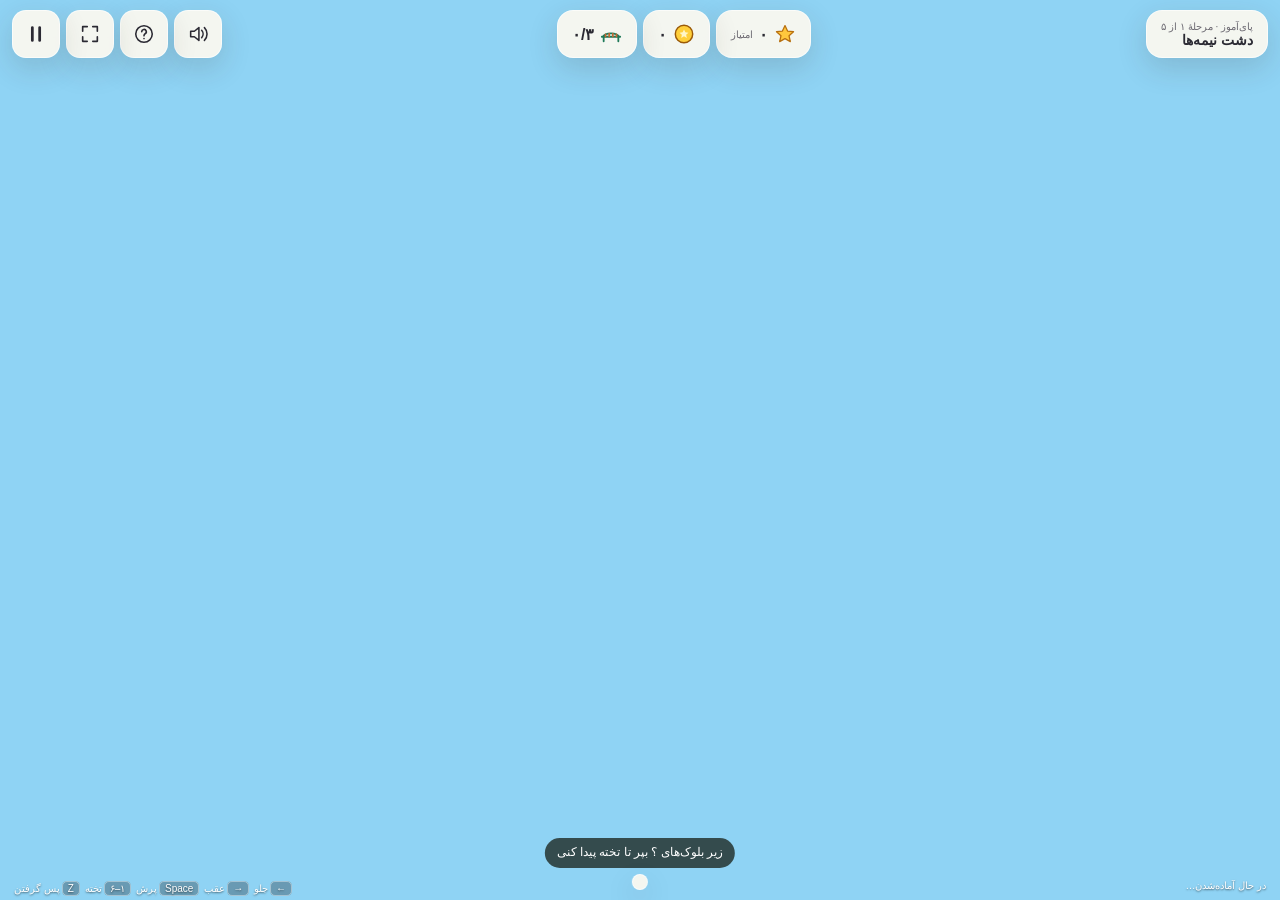
<file: bazi/content/fraction-bridge/index.html>
<!doctype html>
<html lang="fa" dir="rtl">
<head>
<meta charset="utf-8">
<meta name="viewport" content="width=device-width,initial-scale=1,viewport-fit=cover">
<meta name="theme-color" content="#1f6e50">
<title>پل کسرها | سفر پویا در پای‌آموز</title>
<!--@META@-->
<style>
/*@FONT@*/
:root{color-scheme:light;--ink:#2b2a33;--muted:#6d6a72;--card:#fffaf0;--card-2:#fff3dc;--line:#ecdcbf;--green:#1f7a59;--green-2:#2f9b72;--orange:#f08a3c;--gold:#ffc83d;--red:#d9534f;--glass:#fffaf0e6;--shadow:0 10px 30px #3a2a2229}
[data-theme=dark]{color-scheme:dark;--ink:#f3eee2;--muted:#b8b1a2;--card:#242632;--card-2:#2f3140;--line:#454859;--glass:#242632e8;--shadow:0 10px 30px #0006}
*{box-sizing:border-box}html,body{margin:0;height:100%;overflow:hidden;overscroll-behavior:none;background:#14281f}
body{font:14px Vazirmatn,Tahoma,sans-serif;color:var(--ink);-webkit-user-select:none;user-select:none;-webkit-touch-callout:none;touch-action:none}
button{font:inherit;color:inherit;cursor:pointer;min-width:44px;min-height:44px;border:1px solid var(--line);background:var(--card);border-radius:14px;padding:8px 14px;transition:transform .12s,background .15s,box-shadow .15s}
button:hover:not(:disabled){background:var(--card-2)}button:active:not(:disabled){transform:translateY(1px) scale(.98)}button:disabled{opacity:.45;cursor:default}
button:focus-visible,input:focus-visible{outline:3px solid var(--gold);outline-offset:3px}
[hidden]{display:none!important}svg.i{width:22px;height:22px;vertical-align:middle;flex-shrink:0}.icons{position:absolute;width:0;height:0;overflow:hidden}
.shell{position:fixed;inset:0;width:var(--game-width,100vw);height:var(--game-height,100dvh);overflow:hidden;isolation:isolate;background:#8fd3f4}
.rotated .shell{inset:auto;top:50%;left:50%;transform:translate(-50%,-50%) rotate(90deg);transform-origin:center}
#scene{position:absolute;inset:0;width:100%;height:100%;display:block}
.hud{position:absolute;z-index:3;top:max(10px,env(safe-area-inset-top));right:max(12px,env(safe-area-inset-right));left:max(12px,env(safe-area-inset-left));display:flex;justify-content:space-between;align-items:flex-start;gap:10px;pointer-events:none}
.hud>*{pointer-events:auto}.chip{display:flex;align-items:center;gap:9px;min-height:48px;padding:6px 14px;background:var(--glass);backdrop-filter:blur(10px);border:1px solid #ffffff99;border-radius:16px;box-shadow:var(--shadow)}
.level-chip{flex-direction:column;align-items:flex-start;gap:0;justify-content:center;text-align:right}.level-chip small{font-size:10px;color:var(--muted)}.level-chip strong{font-size:14px}
.stats{display:flex;gap:6px}.stat{gap:6px;font-weight:800;font-size:16px}.stat svg{width:22px;height:22px}.stat small{font-weight:500;font-size:10px;color:var(--muted)}
.actions{display:flex;gap:6px}.actions button{width:48px;height:48px;padding:0;display:grid;place-items:center;background:var(--glass);backdrop-filter:blur(10px);border-color:#ffffff99;box-shadow:var(--shadow)}
.actions button[aria-pressed=true]{background:#dff3e8;border-color:var(--green-2)}[data-theme=dark] .actions button[aria-pressed=true]{background:#2c5a47}
.toast{position:absolute;z-index:4;top:76px;left:50%;transform:translate(-50%,-6px);max-width:min(560px,80%);padding:10px 18px;border-radius:16px;background:var(--glass);backdrop-filter:blur(10px);box-shadow:var(--shadow);border:1px solid #ffffffaa;text-align:center;font-size:14px;line-height:1.9;opacity:0;transition:opacity .2s,transform .2s;pointer-events:none}
.toast.show{opacity:1;transform:translate(-50%,0)}.toast.good{border-color:#7fd3a8;background:#effcf4f2;color:#155a40}.toast.bad{border-color:#f1a29a;background:#fff1eef2;color:#8a2a22}.toast b{font-size:17px}
[data-theme=dark] .toast.good{background:#1d3b2ff2;color:#bff0d6}[data-theme=dark] .toast.bad{background:#40211ff2;color:#ffd0c9}
.tray-wrap{position:absolute;z-index:3;bottom:max(10px,env(safe-area-inset-bottom));left:50%;transform:translateX(-50%);display:flex;flex-direction:column;align-items:center;gap:6px;max-width:calc(100% - 24px);pointer-events:none}.touch .tray-wrap{max-width:calc(100% - 340px)}
.mode{pointer-events:none;padding:4px 12px;border-radius:99px;background:#1f2a24cc;color:#fff;font-size:12px;line-height:1.8;white-space:nowrap;max-width:100%;overflow:hidden;text-overflow:ellipsis}.mode.build{background:#1f7a59ee}.mode.split{background:#b8621f;}
.tray{pointer-events:auto;display:flex;align-items:stretch;gap:6px;padding:7px;background:var(--glass);backdrop-filter:blur(12px);border:1px solid #ffffffaa;border-radius:18px;box-shadow:var(--shadow);max-width:100%;overflow-x:auto;scrollbar-width:none}
.tray-empty{display:flex;align-items:center;padding:0 12px;font-size:12px;color:var(--muted);white-space:nowrap;min-height:52px}
.plank-card{display:flex;flex-direction:column;align-items:center;justify-content:center;gap:4px;min-width:62px;min-height:56px;padding:6px 8px;border-radius:13px;background:var(--card);flex-shrink:0;position:relative}
.plank-card .bar{display:block;height:9px;border-radius:3px;background:linear-gradient(#f2c27f,#c98c4c);border:1.5px solid #6b3f1f;min-width:5px}
.plank-card .count{position:absolute;top:-6px;left:-6px;min-width:22px;height:22px;border-radius:11px;background:var(--orange);color:#fff;font-size:11px;font-weight:800;display:grid;place-items:center;padding:0 5px;border:2px solid var(--card)}
.armed .plank-card{border-color:var(--green-2);box-shadow:0 0 0 2px #2f9b7233}.armed.split-mode .plank-card{border-color:var(--orange);box-shadow:0 0 0 2px #f08a3c33}
.frac{display:inline-flex;align-items:center;gap:4px;direction:rtl;font-weight:800;line-height:1}.frac .fr{display:inline-flex;flex-direction:column;align-items:center;font-size:.86em}.frac .fr i{font-style:normal}.frac .fr i:first-child{border-bottom:2px solid currentColor;padding:0 2px 1px;margin-bottom:1px}
.take-back{display:flex;flex-direction:column;align-items:center;justify-content:center;gap:2px;font-size:10px;min-width:56px;padding:4px 8px;flex-shrink:0}
.zone{position:absolute;z-index:2;bottom:0;height:66%;display:none;touch-action:none;-webkit-tap-highlight-color:transparent;-webkit-user-select:none;user-select:none}.touch .zone{display:block}.zone-move{left:0;width:42%}.zone-jump{right:0;width:34%}
.pad{position:absolute;bottom:max(12px,env(safe-area-inset-bottom));display:flex;gap:12px;pointer-events:none}
.padbtn{width:78px;height:78px;border-radius:24px;background:#ffffff55;backdrop-filter:blur(8px);border:2px solid #ffffffaa;color:#fff;display:grid;place-items:center;box-shadow:0 6px 18px #0002;transition:transform .05s,background .05s}
.padbtn svg{width:34px;height:34px}.padbtn.on{background:#ffffffb0;transform:scale(.92)}
.pad.move{left:max(14px,env(safe-area-inset-left))}.pad.jump{right:max(14px,env(safe-area-inset-right))}.pad.jump .padbtn{width:94px;height:94px;border-radius:50%;background:#f08a3c99}.pad.jump .padbtn.on{background:#f08a3ce0}
.save{position:absolute;z-index:2;bottom:max(6px,env(safe-area-inset-bottom));right:max(14px,env(safe-area-inset-right));font-size:10px;color:#fff;text-shadow:0 1px 2px #0008;max-width:240px;line-height:1.6}.touch .save{display:none}
.keys{position:absolute;z-index:2;bottom:max(6px,env(safe-area-inset-bottom));left:max(14px,env(safe-area-inset-left));font-size:10px;color:#fff;text-shadow:0 1px 2px #0008}.keys kbd{font:10px Vazirmatn,sans-serif;background:#0004;border:1px solid #fff6;border-radius:5px;padding:1px 5px;margin:0 2px}.touch .keys{display:none}
.overlay{position:absolute;inset:0;z-index:10;display:grid;place-items:center;padding:14px;background:#10251cb0;backdrop-filter:blur(6px)}
.dialog{width:min(500px,100%);max-height:calc(var(--game-height,100dvh) - 28px);overflow:auto;background:var(--card);border-radius:26px;padding:24px 26px;box-shadow:0 30px 80px #0006;border:1px solid var(--line);-webkit-user-select:text;user-select:text}
.dialog .badge{width:58px;height:58px;border-radius:18px;display:grid;place-items:center;font-size:28px;background:linear-gradient(#ffe17a,#f6b62a);border:2px solid #7a4a10;color:#7a4a10;float:left;margin-right:12px}
.dialog h2{margin:2px 0 8px;font-size:24px;line-height:1.5}.dialog p{margin:8px 0;line-height:2;color:var(--muted);font-size:13px}.dialog p b{color:var(--ink)}
.dialog .primary{width:100%;min-height:52px;margin-top:14px;background:linear-gradient(#34a87c,#1f7a59);color:#fff;border-color:#1a654a;font-weight:800;font-size:15px;box-shadow:0 6px 16px #1f7a5944}
.dialog .row{display:flex;gap:8px;margin-top:10px}.dialog .row button{flex:1}
.steps{list-style:none;padding:0;margin:14px 0;display:grid;gap:10px;clear:both}.steps li{display:flex;gap:12px;align-items:center;font-size:13px;line-height:1.9}.steps li>b{flex-shrink:0;width:34px;height:34px;border-radius:11px;display:grid;place-items:center;background:var(--card-2);border:1px solid var(--line);color:var(--green)}
.grid{display:grid;grid-template-columns:repeat(4,1fr);gap:8px;margin:14px 0}.grid div{border:1px solid var(--line);border-radius:14px;padding:10px 4px;text-align:center}.grid strong{display:block;font-size:19px}.grid small{font-size:10px;color:var(--muted)}
.stars{text-align:center;font-size:34px;letter-spacing:6px;color:#f2a516;direction:ltr;margin:8px 0;clear:both}.stars .off{color:#d9cdb8}
.big{text-align:center;font-size:44px;font-weight:900;color:var(--green);margin:10px 0 0;line-height:1.4;clear:both}
.record{display:flex;justify-content:space-between;padding:8px 0;border-top:1px solid var(--line);font-size:12px}.record span:last-child{direction:ltr;color:#f2a516}
.foot{font-size:11px!important;line-height:1.8!important}.dialog input{width:100%;min-height:44px;border:1px solid var(--line);border-radius:12px;padding:8px 12px;direction:ltr;text-align:left;background:var(--card-2);color:var(--ink);font:12px Vazirmatn,sans-serif;margin-top:8px}
.tipbox{clear:both;margin:12px 0;padding:12px 14px;border-radius:14px;background:var(--card-2);border:1px dashed #e0b56a;font-size:13px;line-height:2}
.tipbox .demo{display:flex;align-items:center;justify-content:center;gap:8px;margin-top:6px;flex-wrap:wrap;direction:rtl}.demo span.p{display:inline-block;height:12px;border-radius:3px;background:linear-gradient(#f2c27f,#c98c4c);border:1.5px solid #6b3f1f}
@media(max-height:430px){.hud{top:6px}.chip{min-height:44px;padding:4px 11px}.actions button{width:44px;height:44px}.level-chip strong{font-size:12px}.stat{font-size:14px}.toast{top:58px;font-size:12px;padding:6px 14px}.padbtn{width:66px;height:66px}.pad.jump .padbtn{width:80px;height:80px}.plank-card{min-height:50px;min-width:54px;padding:4px 6px}.mode{font-size:10px;padding:2px 10px}.dialog{padding:16px 20px}.dialog h2{font-size:19px}.dialog .badge{width:44px;height:44px;font-size:22px}.dialog p{font-size:12px;line-height:1.8;margin:5px 0}.steps{margin:8px 0;gap:6px}.steps li{font-size:12px}.steps li b{width:28px;height:28px}.grid{margin:8px 0}.grid div{padding:6px 2px}.stars{font-size:26px;margin:2px 0}.big{font-size:32px}.dialog .primary{min-height:46px;margin-top:8px}.tipbox{margin:8px 0;padding:8px 12px;font-size:12px}}
@media(max-width:700px){.stats .stat small{display:none}.level-chip small{display:none}}
@media(max-width:560px){.hud{flex-wrap:wrap}.stats{order:3;width:100%;justify-content:center}.toast{top:130px}}
@media(prefers-reduced-motion:reduce){*{transition:none!important}}
</style>
</head>
<body>
<svg class="icons" aria-hidden="true"><defs>
<symbol id="i-pause" viewBox="0 0 24 24"><path d="M8 5v14m8-14v14" fill="none" stroke="currentColor" stroke-width="3" stroke-linecap="round"/></symbol>
<symbol id="i-help" viewBox="0 0 24 24"><circle cx="12" cy="12" r="9" fill="none" stroke="currentColor" stroke-width="1.7"/><path d="M9.5 9.5a2.5 2.5 0 1 1 3.7 2.2c-1 .6-1.2 1.2-1.2 2.3m0 3h.01" fill="none" stroke="currentColor" stroke-width="1.8" stroke-linecap="round"/></symbol>
<symbol id="i-sound" viewBox="0 0 24 24"><path d="M4 9h4l5-4v14l-5-4H4zm12-1a6 6 0 0 1 0 8m3-11a10 10 0 0 1 0 14" fill="none" stroke="currentColor" stroke-width="1.7" stroke-linejoin="round" stroke-linecap="round"/></symbol>
<symbol id="i-full" viewBox="0 0 24 24"><path d="M4 9V4h5m6 0h5v5M4 15v5h5m6 0h5v-5" fill="none" stroke="currentColor" stroke-width="1.8" stroke-linecap="round" stroke-linejoin="round"/></symbol>
<symbol id="i-left" viewBox="0 0 24 24"><path d="m15 5-7 7 7 7" fill="none" stroke="currentColor" stroke-width="3" stroke-linecap="round" stroke-linejoin="round"/></symbol>
<symbol id="i-right" viewBox="0 0 24 24"><path d="m9 5 7 7-7 7" fill="none" stroke="currentColor" stroke-width="3" stroke-linecap="round" stroke-linejoin="round"/></symbol>
<symbol id="i-jump" viewBox="0 0 24 24"><path d="M12 20V6m-6 6 6-6 6 6" fill="none" stroke="currentColor" stroke-width="3" stroke-linecap="round" stroke-linejoin="round"/></symbol>
<symbol id="i-back" viewBox="0 0 24 24"><path d="M9 7 4 12l5 5M4 12h11a5 5 0 0 1 0 10h-2" fill="none" stroke="currentColor" stroke-width="1.9" stroke-linecap="round" stroke-linejoin="round"/></symbol>
<symbol id="i-coin" viewBox="0 0 24 24"><circle cx="12" cy="12" r="9.5" fill="#ffcf3a" stroke="#9a5a08" stroke-width="1.6"/><path d="m12 7 1.5 3.2 3.4.4-2.6 2.3.8 3.4-3.1-1.8-3.1 1.8.8-3.4-2.6-2.3 3.4-.4z" fill="#fff6c8"/></symbol>
<symbol id="i-star" viewBox="0 0 24 24"><path d="m12 2.8 2.8 6 6.5.7-4.9 4.4 1.4 6.4L12 17l-5.8 3.3 1.4-6.4-4.9-4.4 6.5-.7z" fill="#ffc83d" stroke="#b87010" stroke-width="1.4" stroke-linejoin="round"/></symbol>
<symbol id="i-bridge" viewBox="0 0 24 24"><path d="M2 15h20M4 15v5m16-5v5M3 15c3-5 15-5 18 0" fill="none" stroke="#1f7a59" stroke-width="2" stroke-linecap="round"/><path d="M6 15v-2.6m4 2.6v-3.6m4 3.6v-3.6m4 3.6v-2.6" stroke="#c4652f" stroke-width="1.8" stroke-linecap="round"/></symbol>
</defs></svg>
<main class="shell" id="shell">
  <canvas id="scene" role="img" aria-label="صحنهٔ بازی پل کسرها"></canvas>
  <div class="hud">
    <div class="chip level-chip"><small id="level-step">پای‌آموز · مرحلهٔ ۱ از ۵</small><strong id="level-title">دشت نیمه‌ها</strong></div>
    <div class="stats"><div class="chip stat" title="امتیاز"><svg class="i" aria-hidden="true"><use href="#i-star"/></svg><span id="score">۰</span><small>امتیاز</small></div><div class="chip stat" title="سکه"><svg class="i" aria-hidden="true"><use href="#i-coin"/></svg><span id="coins">۰</span></div><div class="chip stat" title="پل‌های این مرحله"><svg class="i" aria-hidden="true"><use href="#i-bridge"/></svg><span id="bridges">۰/۳</span></div></div>
    <div class="actions"><button id="sound" aria-label="روشن کردن صدا" aria-pressed="false"><svg class="i" aria-hidden="true"><use href="#i-sound"/></svg></button><button id="help" aria-label="راهنمای بازی"><svg class="i" aria-hidden="true"><use href="#i-help"/></svg></button><button id="fullscreen" aria-label="نمایش افقی و تمام‌صفحه"><svg class="i" aria-hidden="true"><use href="#i-full"/></svg></button><button id="pause" aria-label="توقف بازی"><svg class="i" aria-hidden="true"><use href="#i-pause"/></svg></button></div>
  </div>
  <div class="toast" id="toast" role="status" aria-live="polite"></div>
  <div class="tray-wrap"><div class="mode" id="mode">زیر بلوک‌های ؟ بپر تا تخته پیدا کنی</div><div class="tray" id="tray" aria-label="کیف تخته‌های کسری"></div></div>
  <div class="zone zone-move" id="zone-move" aria-hidden="true"><div class="pad move"><span class="padbtn" id="pad-back"><svg class="i"><use href="#i-right"/></svg></span><span class="padbtn" id="pad-fwd"><svg class="i"><use href="#i-left"/></svg></span></div></div>
  <div class="zone zone-jump" id="zone-jump" aria-hidden="true"><div class="pad jump"><span class="padbtn" id="pad-jump"><svg class="i"><use href="#i-jump"/></svg></span></div></div>
  <div class="save" id="save-status" role="status">در حال آماده‌شدن…</div>
  <div class="keys"><kbd>←</kbd>جلو <kbd>→</kbd>عقب <kbd>Space</kbd>پرش <kbd>۱–۶</kbd>تخته <kbd>Z</kbd>پس گرفتن</div>
  <div class="overlay" id="overlay" hidden><section class="dialog" id="dialog" role="dialog" aria-modal="true" aria-labelledby="dialog-title"></section></div>
</main>
<template id="art">
<svg xmlns="http://www.w3.org/2000/svg" data-sprite="hero-idle" width="64" height="80" viewBox="0 0 64 80"><defs><radialGradient id="skin" cx="0.35" cy="0.3" r="0.75"><stop offset="0" stop-color="#ffe0c2" stop-opacity="1"/><stop offset="1" stop-color="#f0b98e" stop-opacity="1"/></radialGradient><linearGradient id="shirt" x1="0" y1="0" x2="0" y2="1"><stop offset="0" stop-color="#f2604f" stop-opacity="1"/><stop offset="1" stop-color="#c23a2f" stop-opacity="1"/></linearGradient><linearGradient id="pack" x1="0" y1="0" x2="0" y2="1"><stop offset="0" stop-color="#b8743d" stop-opacity="1"/><stop offset="1" stop-color="#7f4a1f" stop-opacity="1"/></linearGradient><linearGradient id="cap" x1="0" y1="0" x2="0" y2="1"><stop offset="0" stop-color="#ff6b5b" stop-opacity="1"/><stop offset="1" stop-color="#c8352b" stop-opacity="1"/></linearGradient><linearGradient id="plank" x1="0" y1="0" x2="1" y2="0"><stop offset="0" stop-color="#f2c27f" stop-opacity="1"/><stop offset="1" stop-color="#c98c4c" stop-opacity="1"/></linearGradient></defs><ellipse cx="32" cy="77" rx="15" ry="2.6" fill="#000" opacity="0"/>
  <g transform="translate(0 0)">
  <g transform="rotate(-4 35 57)"><path d="M30.5 55h9v15.5a4.5 4.5 0 0 1-9 0z" fill="#2c4a6e" stroke="#3a2a22" stroke-width="1.6"/><path d="M26 70.5c0-3 2.5-4.5 5-4.5h7.5c2.6 0 3.5 1.8 3.5 4v3.5h-16z" fill="#a2532a" stroke="#3a2a22" stroke-width="1.6" stroke-linejoin="round"/><path d="M27.5 70.2h6" stroke="#f3b17c" stroke-width="1.4" stroke-linecap="round" opacity=".8"/></g><g transform="rotate(-6 37 39)"><path d="M33 38h8v11a4 4 0 0 1-8 0z" fill="#a8322a" stroke="#3a2a22" stroke-width="1.6"/><circle cx="37" cy="53" r="4.3" fill="#e3ad86" stroke="#3a2a22" stroke-width="1.6"/></g>
  <g transform="rotate(-8 44 30)"><rect x="40" y="16" width="4.5" height="22" rx="1.2" fill="url(#plank)" stroke="#3a2a22" stroke-width="1.3"/><rect x="46" y="20" width="4.5" height="18" rx="1.2" fill="url(#plank)" stroke="#3a2a22" stroke-width="1.3"/><path d="M41.5 20h1.5m4.6 4h1.4" stroke="#9b6532" stroke-width="1"/></g>
  <rect x="35" y="33" width="16" height="22" rx="5" fill="url(#pack)" stroke="#3a2a22" stroke-width="1.7"/><rect x="38" y="44" width="10" height="7" rx="2" fill="#5e3415" opacity=".55"/><path d="M38 37h10" stroke="#e2a46a" stroke-width="1.4" stroke-linecap="round"/>
  <path d="M21 41c0-5 4-7.5 9-7.5h5c5 0 8 3 8 8v12c0 3-2 5-5 5H26c-3 0-5-2-5-5z" fill="url(#shirt)" stroke="#3a2a22" stroke-width="1.8"/>
  <path d="M22 52.5h21" stroke="#2c3e66" stroke-width="2.4"/><rect x="29" y="51" width="5" height="3.2" rx=".8" fill="#f2c94c" stroke="#3a2a22" stroke-width=".9"/>
  <path d="M30 37v13" stroke="#ffffff" stroke-width="1.3" opacity=".25" stroke-linecap="round"/>
  <g transform="rotate(4 28 57)"><path d="M23.5 55h9v15.5a4.5 4.5 0 0 1-9 0z" fill="#36598a" stroke="#3a2a22" stroke-width="1.6"/><path d="M19 70.5c0-3 2.5-4.5 5-4.5h7.5c2.6 0 3.5 1.8 3.5 4v3.5h-16z" fill="#c4652f" stroke="#3a2a22" stroke-width="1.6" stroke-linejoin="round"/><path d="M20.5 70.2h6" stroke="#f3b17c" stroke-width="1.4" stroke-linecap="round" opacity=".8"/></g>
  <path d="M23 35.5c5 2.6 12 2.6 18 0l.6 4.4c-6 2.8-13 2.8-19.3 0z" fill="#ffc83d" stroke="#3a2a22" stroke-width="1.5" stroke-linejoin="round"/>
  <path d="M40 38c4 1 7 3.5 9 7l-4 1.5c-1.5-2.7-3.5-4.2-6-4.8z" fill="#f0a81c" stroke="#3a2a22" stroke-width="1.4" stroke-linejoin="round"/>
  <path d="M38 22c2 4 2 8-1 11" fill="none" stroke="#2c1d18" stroke-width="7" stroke-linecap="round"/>
  <circle cx="31" cy="22" r="13.6" fill="url(#skin)" stroke="#3a2a22" stroke-width="1.8"/>
  <path d="M36.5 18c3.5 1 6 4.5 5.5 9.5-.4 3-1.7 5-3.4 6.3 0-3.5-.5-6.2-2.1-8.5z" fill="#3b2a24"/>
  <ellipse cx="39.6" cy="24.6" rx="2.6" ry="3.4" fill="#f0b98e" stroke="#3a2a22" stroke-width="1.4"/>
  <path d="M16.5 18.5C17.5 9.5 24 6 31.5 6S45 10.5 45.2 18.4z" fill="url(#cap)" stroke="#3a2a22" stroke-width="1.8" stroke-linejoin="round"/>
  <path d="M19 17.5c-4.6.2-9.2 1.2-11.4 2.6-.9.6-.4 1.9.7 1.9l11.5-.3z" fill="#9a2a22" stroke="#3a2a22" stroke-width="1.6" stroke-linejoin="round"/>
  <path d="M24 9c3-2 8-2.5 11.5-1.2" stroke="#ffc2b8" stroke-width="1.6" stroke-linecap="round" fill="none" opacity=".8"/>
  <circle cx="30" cy="12.6" r="3.2" fill="#ffd45a" stroke="#3a2a22" stroke-width="1.1"/><path d="m30 10.8.6 1.3 1.4.1-1 .9.3 1.4-1.3-.7-1.3.7.3-1.4-1-.9 1.4-.1z" fill="#c4652f"/>
  <ellipse cx="21" cy="23" rx="2.5" ry="3.3" fill="#fff" stroke="#3a2a22" stroke-width="1.2"/><ellipse cx="28.3" cy="23" rx="2.4" ry="3.2" fill="#fff" stroke="#3a2a22" stroke-width="1.2"/><circle cx="20.2" cy="23.6" r="1.6" fill="#2a1d18"/><circle cx="27.5" cy="23.6" r="1.6" fill="#2a1d18"/><circle cx="19.7" cy="22.8" r=".6" fill="#fff"/><circle cx="27" cy="22.8" r=".6" fill="#fff"/>
  <path d="M18.5 18.8c1.5-.8 3-.9 4.5-.3m3.3 0c1.4-.7 3-.7 4.5.1" stroke="#3b2a24" stroke-width="1.3" stroke-linecap="round" fill="none"/>
  <circle cx="18.6" cy="28" r="2.3" fill="#ff8f7a" opacity=".55"/><circle cx="31" cy="28.4" r="2.2" fill="#ff8f7a" opacity=".45"/>
  <path d="M21.6 28.5c1.4 1.6 3.9 1.6 5.4 0" fill="none" stroke="#3a2a22" stroke-width="1.3" stroke-linecap="round" stroke-linejoin="round"/>
  <g transform="rotate(8 27 40)"><path d="M23 39h8v11a4 4 0 0 1-8 0z" fill="#e04a3c" stroke="#3a2a22" stroke-width="1.6"/><circle cx="27" cy="54" r="4.3" fill="#f6c9a0" stroke="#3a2a22" stroke-width="1.6"/></g>
  </g></svg>
<svg xmlns="http://www.w3.org/2000/svg" data-sprite="hero-blink" width="64" height="80" viewBox="0 0 64 80"><defs><radialGradient id="skin" cx="0.35" cy="0.3" r="0.75"><stop offset="0" stop-color="#ffe0c2" stop-opacity="1"/><stop offset="1" stop-color="#f0b98e" stop-opacity="1"/></radialGradient><linearGradient id="shirt" x1="0" y1="0" x2="0" y2="1"><stop offset="0" stop-color="#f2604f" stop-opacity="1"/><stop offset="1" stop-color="#c23a2f" stop-opacity="1"/></linearGradient><linearGradient id="pack" x1="0" y1="0" x2="0" y2="1"><stop offset="0" stop-color="#b8743d" stop-opacity="1"/><stop offset="1" stop-color="#7f4a1f" stop-opacity="1"/></linearGradient><linearGradient id="cap" x1="0" y1="0" x2="0" y2="1"><stop offset="0" stop-color="#ff6b5b" stop-opacity="1"/><stop offset="1" stop-color="#c8352b" stop-opacity="1"/></linearGradient><linearGradient id="plank" x1="0" y1="0" x2="1" y2="0"><stop offset="0" stop-color="#f2c27f" stop-opacity="1"/><stop offset="1" stop-color="#c98c4c" stop-opacity="1"/></linearGradient></defs><ellipse cx="32" cy="77" rx="15" ry="2.6" fill="#000" opacity="0"/>
  <g transform="translate(0 0)">
  <g transform="rotate(-4 35 57)"><path d="M30.5 55h9v15.5a4.5 4.5 0 0 1-9 0z" fill="#2c4a6e" stroke="#3a2a22" stroke-width="1.6"/><path d="M26 70.5c0-3 2.5-4.5 5-4.5h7.5c2.6 0 3.5 1.8 3.5 4v3.5h-16z" fill="#a2532a" stroke="#3a2a22" stroke-width="1.6" stroke-linejoin="round"/><path d="M27.5 70.2h6" stroke="#f3b17c" stroke-width="1.4" stroke-linecap="round" opacity=".8"/></g><g transform="rotate(-6 37 39)"><path d="M33 38h8v11a4 4 0 0 1-8 0z" fill="#a8322a" stroke="#3a2a22" stroke-width="1.6"/><circle cx="37" cy="53" r="4.3" fill="#e3ad86" stroke="#3a2a22" stroke-width="1.6"/></g>
  <g transform="rotate(-8 44 30)"><rect x="40" y="16" width="4.5" height="22" rx="1.2" fill="url(#plank)" stroke="#3a2a22" stroke-width="1.3"/><rect x="46" y="20" width="4.5" height="18" rx="1.2" fill="url(#plank)" stroke="#3a2a22" stroke-width="1.3"/><path d="M41.5 20h1.5m4.6 4h1.4" stroke="#9b6532" stroke-width="1"/></g>
  <rect x="35" y="33" width="16" height="22" rx="5" fill="url(#pack)" stroke="#3a2a22" stroke-width="1.7"/><rect x="38" y="44" width="10" height="7" rx="2" fill="#5e3415" opacity=".55"/><path d="M38 37h10" stroke="#e2a46a" stroke-width="1.4" stroke-linecap="round"/>
  <path d="M21 41c0-5 4-7.5 9-7.5h5c5 0 8 3 8 8v12c0 3-2 5-5 5H26c-3 0-5-2-5-5z" fill="url(#shirt)" stroke="#3a2a22" stroke-width="1.8"/>
  <path d="M22 52.5h21" stroke="#2c3e66" stroke-width="2.4"/><rect x="29" y="51" width="5" height="3.2" rx=".8" fill="#f2c94c" stroke="#3a2a22" stroke-width=".9"/>
  <path d="M30 37v13" stroke="#ffffff" stroke-width="1.3" opacity=".25" stroke-linecap="round"/>
  <g transform="rotate(4 28 57)"><path d="M23.5 55h9v15.5a4.5 4.5 0 0 1-9 0z" fill="#36598a" stroke="#3a2a22" stroke-width="1.6"/><path d="M19 70.5c0-3 2.5-4.5 5-4.5h7.5c2.6 0 3.5 1.8 3.5 4v3.5h-16z" fill="#c4652f" stroke="#3a2a22" stroke-width="1.6" stroke-linejoin="round"/><path d="M20.5 70.2h6" stroke="#f3b17c" stroke-width="1.4" stroke-linecap="round" opacity=".8"/></g>
  <path d="M23 35.5c5 2.6 12 2.6 18 0l.6 4.4c-6 2.8-13 2.8-19.3 0z" fill="#ffc83d" stroke="#3a2a22" stroke-width="1.5" stroke-linejoin="round"/>
  <path d="M40 38c4 1 7 3.5 9 7l-4 1.5c-1.5-2.7-3.5-4.2-6-4.8z" fill="#f0a81c" stroke="#3a2a22" stroke-width="1.4" stroke-linejoin="round"/>
  <path d="M38 22c2 4 2 8-1 11" fill="none" stroke="#2c1d18" stroke-width="7" stroke-linecap="round"/>
  <circle cx="31" cy="22" r="13.6" fill="url(#skin)" stroke="#3a2a22" stroke-width="1.8"/>
  <path d="M36.5 18c3.5 1 6 4.5 5.5 9.5-.4 3-1.7 5-3.4 6.3 0-3.5-.5-6.2-2.1-8.5z" fill="#3b2a24"/>
  <ellipse cx="39.6" cy="24.6" rx="2.6" ry="3.4" fill="#f0b98e" stroke="#3a2a22" stroke-width="1.4"/>
  <path d="M16.5 18.5C17.5 9.5 24 6 31.5 6S45 10.5 45.2 18.4z" fill="url(#cap)" stroke="#3a2a22" stroke-width="1.8" stroke-linejoin="round"/>
  <path d="M19 17.5c-4.6.2-9.2 1.2-11.4 2.6-.9.6-.4 1.9.7 1.9l11.5-.3z" fill="#9a2a22" stroke="#3a2a22" stroke-width="1.6" stroke-linejoin="round"/>
  <path d="M24 9c3-2 8-2.5 11.5-1.2" stroke="#ffc2b8" stroke-width="1.6" stroke-linecap="round" fill="none" opacity=".8"/>
  <circle cx="30" cy="12.6" r="3.2" fill="#ffd45a" stroke="#3a2a22" stroke-width="1.1"/><path d="m30 10.8.6 1.3 1.4.1-1 .9.3 1.4-1.3-.7-1.3.7.3-1.4-1-.9 1.4-.1z" fill="#c4652f"/>
  <path d="M19 23.5h4M26.2 23.5h4" stroke="#3a2a22" stroke-width="1.6" stroke-linecap="round"/>
  <path d="M18.5 18.8c1.5-.8 3-.9 4.5-.3m3.3 0c1.4-.7 3-.7 4.5.1" stroke="#3b2a24" stroke-width="1.3" stroke-linecap="round" fill="none"/>
  <circle cx="18.6" cy="28" r="2.3" fill="#ff8f7a" opacity=".55"/><circle cx="31" cy="28.4" r="2.2" fill="#ff8f7a" opacity=".45"/>
  <path d="M21.6 28.5c1.4 1.6 3.9 1.6 5.4 0" fill="none" stroke="#3a2a22" stroke-width="1.3" stroke-linecap="round" stroke-linejoin="round"/>
  <g transform="rotate(8 27 40)"><path d="M23 39h8v11a4 4 0 0 1-8 0z" fill="#e04a3c" stroke="#3a2a22" stroke-width="1.6"/><circle cx="27" cy="54" r="4.3" fill="#f6c9a0" stroke="#3a2a22" stroke-width="1.6"/></g>
  </g></svg>
<svg xmlns="http://www.w3.org/2000/svg" data-sprite="hero-run1" width="64" height="80" viewBox="0 0 64 80"><defs><radialGradient id="skin" cx="0.35" cy="0.3" r="0.75"><stop offset="0" stop-color="#ffe0c2" stop-opacity="1"/><stop offset="1" stop-color="#f0b98e" stop-opacity="1"/></radialGradient><linearGradient id="shirt" x1="0" y1="0" x2="0" y2="1"><stop offset="0" stop-color="#f2604f" stop-opacity="1"/><stop offset="1" stop-color="#c23a2f" stop-opacity="1"/></linearGradient><linearGradient id="pack" x1="0" y1="0" x2="0" y2="1"><stop offset="0" stop-color="#b8743d" stop-opacity="1"/><stop offset="1" stop-color="#7f4a1f" stop-opacity="1"/></linearGradient><linearGradient id="cap" x1="0" y1="0" x2="0" y2="1"><stop offset="0" stop-color="#ff6b5b" stop-opacity="1"/><stop offset="1" stop-color="#c8352b" stop-opacity="1"/></linearGradient><linearGradient id="plank" x1="0" y1="0" x2="1" y2="0"><stop offset="0" stop-color="#f2c27f" stop-opacity="1"/><stop offset="1" stop-color="#c98c4c" stop-opacity="1"/></linearGradient></defs><ellipse cx="32" cy="77" rx="15" ry="2.6" fill="#000" opacity="0"/>
  <g transform="translate(0 -1.5)">
  <g transform="rotate(-28 35 57)"><path d="M30.5 55h9v15.5a4.5 4.5 0 0 1-9 0z" fill="#2c4a6e" stroke="#3a2a22" stroke-width="1.6"/><path d="M26 70.5c0-3 2.5-4.5 5-4.5h7.5c2.6 0 3.5 1.8 3.5 4v3.5h-16z" fill="#a2532a" stroke="#3a2a22" stroke-width="1.6" stroke-linejoin="round"/><path d="M27.5 70.2h6" stroke="#f3b17c" stroke-width="1.4" stroke-linecap="round" opacity=".8"/></g><g transform="rotate(34 37 39)"><path d="M33 38h8v11a4 4 0 0 1-8 0z" fill="#a8322a" stroke="#3a2a22" stroke-width="1.6"/><circle cx="37" cy="53" r="4.3" fill="#e3ad86" stroke="#3a2a22" stroke-width="1.6"/></g>
  <g transform="rotate(-8 44 30)"><rect x="40" y="16" width="4.5" height="22" rx="1.2" fill="url(#plank)" stroke="#3a2a22" stroke-width="1.3"/><rect x="46" y="20" width="4.5" height="18" rx="1.2" fill="url(#plank)" stroke="#3a2a22" stroke-width="1.3"/><path d="M41.5 20h1.5m4.6 4h1.4" stroke="#9b6532" stroke-width="1"/></g>
  <rect x="35" y="33" width="16" height="22" rx="5" fill="url(#pack)" stroke="#3a2a22" stroke-width="1.7"/><rect x="38" y="44" width="10" height="7" rx="2" fill="#5e3415" opacity=".55"/><path d="M38 37h10" stroke="#e2a46a" stroke-width="1.4" stroke-linecap="round"/>
  <path d="M21 41c0-5 4-7.5 9-7.5h5c5 0 8 3 8 8v12c0 3-2 5-5 5H26c-3 0-5-2-5-5z" fill="url(#shirt)" stroke="#3a2a22" stroke-width="1.8"/>
  <path d="M22 52.5h21" stroke="#2c3e66" stroke-width="2.4"/><rect x="29" y="51" width="5" height="3.2" rx=".8" fill="#f2c94c" stroke="#3a2a22" stroke-width=".9"/>
  <path d="M30 37v13" stroke="#ffffff" stroke-width="1.3" opacity=".25" stroke-linecap="round"/>
  <g transform="rotate(32 28 57)"><path d="M23.5 55h9v15.5a4.5 4.5 0 0 1-9 0z" fill="#36598a" stroke="#3a2a22" stroke-width="1.6"/><path d="M19 70.5c0-3 2.5-4.5 5-4.5h7.5c2.6 0 3.5 1.8 3.5 4v3.5h-16z" fill="#c4652f" stroke="#3a2a22" stroke-width="1.6" stroke-linejoin="round"/><path d="M20.5 70.2h6" stroke="#f3b17c" stroke-width="1.4" stroke-linecap="round" opacity=".8"/></g>
  <path d="M23 35.5c5 2.6 12 2.6 18 0l.6 4.4c-6 2.8-13 2.8-19.3 0z" fill="#ffc83d" stroke="#3a2a22" stroke-width="1.5" stroke-linejoin="round"/>
  <path d="M40 38c4 1 7 3.5 9 4l-4 1.5c-1.5-2.7-3.5-4.2-6-4.8z" fill="#f0a81c" stroke="#3a2a22" stroke-width="1.4" stroke-linejoin="round"/>
  <path d="M38 22c2 4 2 8-1 11" fill="none" stroke="#2c1d18" stroke-width="7" stroke-linecap="round"/>
  <circle cx="31" cy="22" r="13.6" fill="url(#skin)" stroke="#3a2a22" stroke-width="1.8"/>
  <path d="M36.5 18c3.5 1 6 4.5 5.5 9.5-.4 3-1.7 5-3.4 6.3 0-3.5-.5-6.2-2.1-8.5z" fill="#3b2a24"/>
  <ellipse cx="39.6" cy="24.6" rx="2.6" ry="3.4" fill="#f0b98e" stroke="#3a2a22" stroke-width="1.4"/>
  <path d="M16.5 18.5C17.5 9.5 24 6 31.5 6S45 10.5 45.2 18.4z" fill="url(#cap)" stroke="#3a2a22" stroke-width="1.8" stroke-linejoin="round"/>
  <path d="M19 17.5c-4.6.2-9.2 1.2-11.4 2.6-.9.6-.4 1.9.7 1.9l11.5-.3z" fill="#9a2a22" stroke="#3a2a22" stroke-width="1.6" stroke-linejoin="round"/>
  <path d="M24 9c3-2 8-2.5 11.5-1.2" stroke="#ffc2b8" stroke-width="1.6" stroke-linecap="round" fill="none" opacity=".8"/>
  <circle cx="30" cy="12.6" r="3.2" fill="#ffd45a" stroke="#3a2a22" stroke-width="1.1"/><path d="m30 10.8.6 1.3 1.4.1-1 .9.3 1.4-1.3-.7-1.3.7.3-1.4-1-.9 1.4-.1z" fill="#c4652f"/>
  <ellipse cx="21" cy="23" rx="2.5" ry="3.3" fill="#fff" stroke="#3a2a22" stroke-width="1.2"/><ellipse cx="28.3" cy="23" rx="2.4" ry="3.2" fill="#fff" stroke="#3a2a22" stroke-width="1.2"/><circle cx="20.2" cy="23.6" r="1.6" fill="#2a1d18"/><circle cx="27.5" cy="23.6" r="1.6" fill="#2a1d18"/><circle cx="19.7" cy="22.8" r=".6" fill="#fff"/><circle cx="27" cy="22.8" r=".6" fill="#fff"/>
  <path d="M18.5 18.8c1.5-.8 3-.9 4.5-.3m3.3 0c1.4-.7 3-.7 4.5.1" stroke="#3b2a24" stroke-width="1.3" stroke-linecap="round" fill="none"/>
  <circle cx="18.6" cy="28" r="2.3" fill="#ff8f7a" opacity=".55"/><circle cx="31" cy="28.4" r="2.2" fill="#ff8f7a" opacity=".45"/>
  <path d="M21.6 28.5c1.4 1.6 3.9 1.6 5.4 0" fill="none" stroke="#3a2a22" stroke-width="1.3" stroke-linecap="round" stroke-linejoin="round"/>
  <g transform="rotate(-38 27 40)"><path d="M23 39h8v11a4 4 0 0 1-8 0z" fill="#e04a3c" stroke="#3a2a22" stroke-width="1.6"/><circle cx="27" cy="54" r="4.3" fill="#f6c9a0" stroke="#3a2a22" stroke-width="1.6"/></g>
  </g></svg>
<svg xmlns="http://www.w3.org/2000/svg" data-sprite="hero-run2" width="64" height="80" viewBox="0 0 64 80"><defs><radialGradient id="skin" cx="0.35" cy="0.3" r="0.75"><stop offset="0" stop-color="#ffe0c2" stop-opacity="1"/><stop offset="1" stop-color="#f0b98e" stop-opacity="1"/></radialGradient><linearGradient id="shirt" x1="0" y1="0" x2="0" y2="1"><stop offset="0" stop-color="#f2604f" stop-opacity="1"/><stop offset="1" stop-color="#c23a2f" stop-opacity="1"/></linearGradient><linearGradient id="pack" x1="0" y1="0" x2="0" y2="1"><stop offset="0" stop-color="#b8743d" stop-opacity="1"/><stop offset="1" stop-color="#7f4a1f" stop-opacity="1"/></linearGradient><linearGradient id="cap" x1="0" y1="0" x2="0" y2="1"><stop offset="0" stop-color="#ff6b5b" stop-opacity="1"/><stop offset="1" stop-color="#c8352b" stop-opacity="1"/></linearGradient><linearGradient id="plank" x1="0" y1="0" x2="1" y2="0"><stop offset="0" stop-color="#f2c27f" stop-opacity="1"/><stop offset="1" stop-color="#c98c4c" stop-opacity="1"/></linearGradient></defs><ellipse cx="32" cy="77" rx="15" ry="2.6" fill="#000" opacity="0"/>
  <g transform="translate(0 0)">
  <g transform="rotate(30 35 57)"><path d="M30.5 55h9v15.5a4.5 4.5 0 0 1-9 0z" fill="#2c4a6e" stroke="#3a2a22" stroke-width="1.6"/><path d="M26 70.5c0-3 2.5-4.5 5-4.5h7.5c2.6 0 3.5 1.8 3.5 4v3.5h-16z" fill="#a2532a" stroke="#3a2a22" stroke-width="1.6" stroke-linejoin="round"/><path d="M27.5 70.2h6" stroke="#f3b17c" stroke-width="1.4" stroke-linecap="round" opacity=".8"/></g><g transform="rotate(-36 37 39)"><path d="M33 38h8v11a4 4 0 0 1-8 0z" fill="#a8322a" stroke="#3a2a22" stroke-width="1.6"/><circle cx="37" cy="53" r="4.3" fill="#e3ad86" stroke="#3a2a22" stroke-width="1.6"/></g>
  <g transform="rotate(-8 44 30)"><rect x="40" y="16" width="4.5" height="22" rx="1.2" fill="url(#plank)" stroke="#3a2a22" stroke-width="1.3"/><rect x="46" y="20" width="4.5" height="18" rx="1.2" fill="url(#plank)" stroke="#3a2a22" stroke-width="1.3"/><path d="M41.5 20h1.5m4.6 4h1.4" stroke="#9b6532" stroke-width="1"/></g>
  <rect x="35" y="33" width="16" height="22" rx="5" fill="url(#pack)" stroke="#3a2a22" stroke-width="1.7"/><rect x="38" y="44" width="10" height="7" rx="2" fill="#5e3415" opacity=".55"/><path d="M38 37h10" stroke="#e2a46a" stroke-width="1.4" stroke-linecap="round"/>
  <path d="M21 41c0-5 4-7.5 9-7.5h5c5 0 8 3 8 8v12c0 3-2 5-5 5H26c-3 0-5-2-5-5z" fill="url(#shirt)" stroke="#3a2a22" stroke-width="1.8"/>
  <path d="M22 52.5h21" stroke="#2c3e66" stroke-width="2.4"/><rect x="29" y="51" width="5" height="3.2" rx=".8" fill="#f2c94c" stroke="#3a2a22" stroke-width=".9"/>
  <path d="M30 37v13" stroke="#ffffff" stroke-width="1.3" opacity=".25" stroke-linecap="round"/>
  <g transform="rotate(-26 28 57)"><path d="M23.5 55h9v15.5a4.5 4.5 0 0 1-9 0z" fill="#36598a" stroke="#3a2a22" stroke-width="1.6"/><path d="M19 70.5c0-3 2.5-4.5 5-4.5h7.5c2.6 0 3.5 1.8 3.5 4v3.5h-16z" fill="#c4652f" stroke="#3a2a22" stroke-width="1.6" stroke-linejoin="round"/><path d="M20.5 70.2h6" stroke="#f3b17c" stroke-width="1.4" stroke-linecap="round" opacity=".8"/></g>
  <path d="M23 35.5c5 2.6 12 2.6 18 0l.6 4.4c-6 2.8-13 2.8-19.3 0z" fill="#ffc83d" stroke="#3a2a22" stroke-width="1.5" stroke-linejoin="round"/>
  <path d="M40 38c4 1 7 3.5 9 9l-4 1.5c-1.5-2.7-3.5-4.2-6-4.8z" fill="#f0a81c" stroke="#3a2a22" stroke-width="1.4" stroke-linejoin="round"/>
  <path d="M38 22c2 4 2 8-1 11" fill="none" stroke="#2c1d18" stroke-width="7" stroke-linecap="round"/>
  <circle cx="31" cy="22" r="13.6" fill="url(#skin)" stroke="#3a2a22" stroke-width="1.8"/>
  <path d="M36.5 18c3.5 1 6 4.5 5.5 9.5-.4 3-1.7 5-3.4 6.3 0-3.5-.5-6.2-2.1-8.5z" fill="#3b2a24"/>
  <ellipse cx="39.6" cy="24.6" rx="2.6" ry="3.4" fill="#f0b98e" stroke="#3a2a22" stroke-width="1.4"/>
  <path d="M16.5 18.5C17.5 9.5 24 6 31.5 6S45 10.5 45.2 18.4z" fill="url(#cap)" stroke="#3a2a22" stroke-width="1.8" stroke-linejoin="round"/>
  <path d="M19 17.5c-4.6.2-9.2 1.2-11.4 2.6-.9.6-.4 1.9.7 1.9l11.5-.3z" fill="#9a2a22" stroke="#3a2a22" stroke-width="1.6" stroke-linejoin="round"/>
  <path d="M24 9c3-2 8-2.5 11.5-1.2" stroke="#ffc2b8" stroke-width="1.6" stroke-linecap="round" fill="none" opacity=".8"/>
  <circle cx="30" cy="12.6" r="3.2" fill="#ffd45a" stroke="#3a2a22" stroke-width="1.1"/><path d="m30 10.8.6 1.3 1.4.1-1 .9.3 1.4-1.3-.7-1.3.7.3-1.4-1-.9 1.4-.1z" fill="#c4652f"/>
  <ellipse cx="21" cy="23" rx="2.5" ry="3.3" fill="#fff" stroke="#3a2a22" stroke-width="1.2"/><ellipse cx="28.3" cy="23" rx="2.4" ry="3.2" fill="#fff" stroke="#3a2a22" stroke-width="1.2"/><circle cx="20.2" cy="23.6" r="1.6" fill="#2a1d18"/><circle cx="27.5" cy="23.6" r="1.6" fill="#2a1d18"/><circle cx="19.7" cy="22.8" r=".6" fill="#fff"/><circle cx="27" cy="22.8" r=".6" fill="#fff"/>
  <path d="M18.5 18.8c1.5-.8 3-.9 4.5-.3m3.3 0c1.4-.7 3-.7 4.5.1" stroke="#3b2a24" stroke-width="1.3" stroke-linecap="round" fill="none"/>
  <circle cx="18.6" cy="28" r="2.3" fill="#ff8f7a" opacity=".55"/><circle cx="31" cy="28.4" r="2.2" fill="#ff8f7a" opacity=".45"/>
  <path d="M21.6 28.5c1.4 1.6 3.9 1.6 5.4 0" fill="none" stroke="#3a2a22" stroke-width="1.3" stroke-linecap="round" stroke-linejoin="round"/>
  <g transform="rotate(34 27 40)"><path d="M23 39h8v11a4 4 0 0 1-8 0z" fill="#e04a3c" stroke="#3a2a22" stroke-width="1.6"/><circle cx="27" cy="54" r="4.3" fill="#f6c9a0" stroke="#3a2a22" stroke-width="1.6"/></g>
  </g></svg>
<svg xmlns="http://www.w3.org/2000/svg" data-sprite="hero-jump" width="64" height="80" viewBox="0 0 64 80"><defs><radialGradient id="skin" cx="0.35" cy="0.3" r="0.75"><stop offset="0" stop-color="#ffe0c2" stop-opacity="1"/><stop offset="1" stop-color="#f0b98e" stop-opacity="1"/></radialGradient><linearGradient id="shirt" x1="0" y1="0" x2="0" y2="1"><stop offset="0" stop-color="#f2604f" stop-opacity="1"/><stop offset="1" stop-color="#c23a2f" stop-opacity="1"/></linearGradient><linearGradient id="pack" x1="0" y1="0" x2="0" y2="1"><stop offset="0" stop-color="#b8743d" stop-opacity="1"/><stop offset="1" stop-color="#7f4a1f" stop-opacity="1"/></linearGradient><linearGradient id="cap" x1="0" y1="0" x2="0" y2="1"><stop offset="0" stop-color="#ff6b5b" stop-opacity="1"/><stop offset="1" stop-color="#c8352b" stop-opacity="1"/></linearGradient><linearGradient id="plank" x1="0" y1="0" x2="1" y2="0"><stop offset="0" stop-color="#f2c27f" stop-opacity="1"/><stop offset="1" stop-color="#c98c4c" stop-opacity="1"/></linearGradient></defs><ellipse cx="32" cy="77" rx="15" ry="2.6" fill="#000" opacity="0"/>
  <g transform="translate(0 0)">
  <g transform="rotate(-18 35 57)"><path d="M30.5 55h9v15.5a4.5 4.5 0 0 1-9 0z" fill="#2c4a6e" stroke="#3a2a22" stroke-width="1.6"/><path d="M26 70.5c0-3 2.5-4.5 5-4.5h7.5c2.6 0 3.5 1.8 3.5 4v3.5h-16z" fill="#a2532a" stroke="#3a2a22" stroke-width="1.6" stroke-linejoin="round"/><path d="M27.5 70.2h6" stroke="#f3b17c" stroke-width="1.4" stroke-linecap="round" opacity=".8"/></g><g transform="rotate(-42 37 39)"><path d="M33 38h8v11a4 4 0 0 1-8 0z" fill="#a8322a" stroke="#3a2a22" stroke-width="1.6"/><circle cx="37" cy="53" r="4.3" fill="#e3ad86" stroke="#3a2a22" stroke-width="1.6"/></g>
  <g transform="rotate(-8 44 30)"><rect x="40" y="16" width="4.5" height="22" rx="1.2" fill="url(#plank)" stroke="#3a2a22" stroke-width="1.3"/><rect x="46" y="20" width="4.5" height="18" rx="1.2" fill="url(#plank)" stroke="#3a2a22" stroke-width="1.3"/><path d="M41.5 20h1.5m4.6 4h1.4" stroke="#9b6532" stroke-width="1"/></g>
  <rect x="35" y="33" width="16" height="22" rx="5" fill="url(#pack)" stroke="#3a2a22" stroke-width="1.7"/><rect x="38" y="44" width="10" height="7" rx="2" fill="#5e3415" opacity=".55"/><path d="M38 37h10" stroke="#e2a46a" stroke-width="1.4" stroke-linecap="round"/>
  <path d="M21 41c0-5 4-7.5 9-7.5h5c5 0 8 3 8 8v12c0 3-2 5-5 5H26c-3 0-5-2-5-5z" fill="url(#shirt)" stroke="#3a2a22" stroke-width="1.8"/>
  <path d="M22 52.5h21" stroke="#2c3e66" stroke-width="2.4"/><rect x="29" y="51" width="5" height="3.2" rx=".8" fill="#f2c94c" stroke="#3a2a22" stroke-width=".9"/>
  <path d="M30 37v13" stroke="#ffffff" stroke-width="1.3" opacity=".25" stroke-linecap="round"/>
  <g transform="rotate(38 28 57)"><path d="M23.5 55h9v15.5a4.5 4.5 0 0 1-9 0z" fill="#36598a" stroke="#3a2a22" stroke-width="1.6"/><path d="M19 70.5c0-3 2.5-4.5 5-4.5h7.5c2.6 0 3.5 1.8 3.5 4v3.5h-16z" fill="#c4652f" stroke="#3a2a22" stroke-width="1.6" stroke-linejoin="round"/><path d="M20.5 70.2h6" stroke="#f3b17c" stroke-width="1.4" stroke-linecap="round" opacity=".8"/></g>
  <path d="M23 35.5c5 2.6 12 2.6 18 0l.6 4.4c-6 2.8-13 2.8-19.3 0z" fill="#ffc83d" stroke="#3a2a22" stroke-width="1.5" stroke-linejoin="round"/>
  <path d="M40 38c4 1 7 3.5 9 2l-4 1.5c-1.5-2.7-3.5-4.2-6-4.8z" fill="#f0a81c" stroke="#3a2a22" stroke-width="1.4" stroke-linejoin="round"/>
  <path d="M38 22c2 4 2 8-1 11" fill="none" stroke="#2c1d18" stroke-width="7" stroke-linecap="round"/>
  <circle cx="31" cy="22" r="13.6" fill="url(#skin)" stroke="#3a2a22" stroke-width="1.8"/>
  <path d="M36.5 18c3.5 1 6 4.5 5.5 9.5-.4 3-1.7 5-3.4 6.3 0-3.5-.5-6.2-2.1-8.5z" fill="#3b2a24"/>
  <ellipse cx="39.6" cy="24.6" rx="2.6" ry="3.4" fill="#f0b98e" stroke="#3a2a22" stroke-width="1.4"/>
  <path d="M16.5 18.5C17.5 9.5 24 6 31.5 6S45 10.5 45.2 18.4z" fill="url(#cap)" stroke="#3a2a22" stroke-width="1.8" stroke-linejoin="round"/>
  <path d="M19 17.5c-4.6.2-9.2 1.2-11.4 2.6-.9.6-.4 1.9.7 1.9l11.5-.3z" fill="#9a2a22" stroke="#3a2a22" stroke-width="1.6" stroke-linejoin="round"/>
  <path d="M24 9c3-2 8-2.5 11.5-1.2" stroke="#ffc2b8" stroke-width="1.6" stroke-linecap="round" fill="none" opacity=".8"/>
  <circle cx="30" cy="12.6" r="3.2" fill="#ffd45a" stroke="#3a2a22" stroke-width="1.1"/><path d="m30 10.8.6 1.3 1.4.1-1 .9.3 1.4-1.3-.7-1.3.7.3-1.4-1-.9 1.4-.1z" fill="#c4652f"/>
  <ellipse cx="21" cy="23" rx="2.5" ry="3.3" fill="#fff" stroke="#3a2a22" stroke-width="1.2"/><ellipse cx="28.3" cy="23" rx="2.4" ry="3.2" fill="#fff" stroke="#3a2a22" stroke-width="1.2"/><circle cx="20.2" cy="23.6" r="1.6" fill="#2a1d18"/><circle cx="27.5" cy="23.6" r="1.6" fill="#2a1d18"/><circle cx="19.7" cy="22.8" r=".6" fill="#fff"/><circle cx="27" cy="22.8" r=".6" fill="#fff"/>
  <path d="M18.5 18.8c1.5-.8 3-.9 4.5-.3m3.3 0c1.4-.7 3-.7 4.5.1" stroke="#3b2a24" stroke-width="1.3" stroke-linecap="round" fill="none"/>
  <circle cx="18.6" cy="28" r="2.3" fill="#ff8f7a" opacity=".55"/><circle cx="31" cy="28.4" r="2.2" fill="#ff8f7a" opacity=".45"/>
  <path d="M21.5 28.2c1.6 2.6 4.4 2.6 5.8 0z" fill="#8a3424" stroke="#3a2a22" stroke-width="1.3" stroke-linecap="round" stroke-linejoin="round"/>
  <g transform="rotate(150 27 40)"><path d="M23 39h8v11a4 4 0 0 1-8 0z" fill="#e04a3c" stroke="#3a2a22" stroke-width="1.6"/><circle cx="27" cy="54" r="4.3" fill="#f6c9a0" stroke="#3a2a22" stroke-width="1.6"/></g>
  </g></svg>
<svg xmlns="http://www.w3.org/2000/svg" data-sprite="hero-hurt" width="64" height="80" viewBox="0 0 64 80"><defs><radialGradient id="skin" cx="0.35" cy="0.3" r="0.75"><stop offset="0" stop-color="#ffe0c2" stop-opacity="1"/><stop offset="1" stop-color="#f0b98e" stop-opacity="1"/></radialGradient><linearGradient id="shirt" x1="0" y1="0" x2="0" y2="1"><stop offset="0" stop-color="#f2604f" stop-opacity="1"/><stop offset="1" stop-color="#c23a2f" stop-opacity="1"/></linearGradient><linearGradient id="pack" x1="0" y1="0" x2="0" y2="1"><stop offset="0" stop-color="#b8743d" stop-opacity="1"/><stop offset="1" stop-color="#7f4a1f" stop-opacity="1"/></linearGradient><linearGradient id="cap" x1="0" y1="0" x2="0" y2="1"><stop offset="0" stop-color="#ff6b5b" stop-opacity="1"/><stop offset="1" stop-color="#c8352b" stop-opacity="1"/></linearGradient><linearGradient id="plank" x1="0" y1="0" x2="1" y2="0"><stop offset="0" stop-color="#f2c27f" stop-opacity="1"/><stop offset="1" stop-color="#c98c4c" stop-opacity="1"/></linearGradient></defs><ellipse cx="32" cy="77" rx="15" ry="2.6" fill="#000" opacity="0"/>
  <g transform="translate(0 0)">
  <g transform="rotate(20 35 57)"><path d="M30.5 55h9v15.5a4.5 4.5 0 0 1-9 0z" fill="#2c4a6e" stroke="#3a2a22" stroke-width="1.6"/><path d="M26 70.5c0-3 2.5-4.5 5-4.5h7.5c2.6 0 3.5 1.8 3.5 4v3.5h-16z" fill="#a2532a" stroke="#3a2a22" stroke-width="1.6" stroke-linejoin="round"/><path d="M27.5 70.2h6" stroke="#f3b17c" stroke-width="1.4" stroke-linecap="round" opacity=".8"/></g><g transform="rotate(70 37 39)"><path d="M33 38h8v11a4 4 0 0 1-8 0z" fill="#a8322a" stroke="#3a2a22" stroke-width="1.6"/><circle cx="37" cy="53" r="4.3" fill="#e3ad86" stroke="#3a2a22" stroke-width="1.6"/></g>
  <g transform="rotate(-8 44 30)"><rect x="40" y="16" width="4.5" height="22" rx="1.2" fill="url(#plank)" stroke="#3a2a22" stroke-width="1.3"/><rect x="46" y="20" width="4.5" height="18" rx="1.2" fill="url(#plank)" stroke="#3a2a22" stroke-width="1.3"/><path d="M41.5 20h1.5m4.6 4h1.4" stroke="#9b6532" stroke-width="1"/></g>
  <rect x="35" y="33" width="16" height="22" rx="5" fill="url(#pack)" stroke="#3a2a22" stroke-width="1.7"/><rect x="38" y="44" width="10" height="7" rx="2" fill="#5e3415" opacity=".55"/><path d="M38 37h10" stroke="#e2a46a" stroke-width="1.4" stroke-linecap="round"/>
  <path d="M21 41c0-5 4-7.5 9-7.5h5c5 0 8 3 8 8v12c0 3-2 5-5 5H26c-3 0-5-2-5-5z" fill="url(#shirt)" stroke="#3a2a22" stroke-width="1.8"/>
  <path d="M22 52.5h21" stroke="#2c3e66" stroke-width="2.4"/><rect x="29" y="51" width="5" height="3.2" rx=".8" fill="#f2c94c" stroke="#3a2a22" stroke-width=".9"/>
  <path d="M30 37v13" stroke="#ffffff" stroke-width="1.3" opacity=".25" stroke-linecap="round"/>
  <g transform="rotate(-20 28 57)"><path d="M23.5 55h9v15.5a4.5 4.5 0 0 1-9 0z" fill="#36598a" stroke="#3a2a22" stroke-width="1.6"/><path d="M19 70.5c0-3 2.5-4.5 5-4.5h7.5c2.6 0 3.5 1.8 3.5 4v3.5h-16z" fill="#c4652f" stroke="#3a2a22" stroke-width="1.6" stroke-linejoin="round"/><path d="M20.5 70.2h6" stroke="#f3b17c" stroke-width="1.4" stroke-linecap="round" opacity=".8"/></g>
  <path d="M23 35.5c5 2.6 12 2.6 18 0l.6 4.4c-6 2.8-13 2.8-19.3 0z" fill="#ffc83d" stroke="#3a2a22" stroke-width="1.5" stroke-linejoin="round"/>
  <path d="M40 38c4 1 7 3.5 9 7l-4 1.5c-1.5-2.7-3.5-4.2-6-4.8z" fill="#f0a81c" stroke="#3a2a22" stroke-width="1.4" stroke-linejoin="round"/>
  <path d="M38 22c2 4 2 8-1 11" fill="none" stroke="#2c1d18" stroke-width="7" stroke-linecap="round"/>
  <circle cx="31" cy="22" r="13.6" fill="url(#skin)" stroke="#3a2a22" stroke-width="1.8"/>
  <path d="M36.5 18c3.5 1 6 4.5 5.5 9.5-.4 3-1.7 5-3.4 6.3 0-3.5-.5-6.2-2.1-8.5z" fill="#3b2a24"/>
  <ellipse cx="39.6" cy="24.6" rx="2.6" ry="3.4" fill="#f0b98e" stroke="#3a2a22" stroke-width="1.4"/>
  <path d="M16.5 18.5C17.5 9.5 24 6 31.5 6S45 10.5 45.2 18.4z" fill="url(#cap)" stroke="#3a2a22" stroke-width="1.8" stroke-linejoin="round"/>
  <path d="M19 17.5c-4.6.2-9.2 1.2-11.4 2.6-.9.6-.4 1.9.7 1.9l11.5-.3z" fill="#9a2a22" stroke="#3a2a22" stroke-width="1.6" stroke-linejoin="round"/>
  <path d="M24 9c3-2 8-2.5 11.5-1.2" stroke="#ffc2b8" stroke-width="1.6" stroke-linecap="round" fill="none" opacity=".8"/>
  <circle cx="30" cy="12.6" r="3.2" fill="#ffd45a" stroke="#3a2a22" stroke-width="1.1"/><path d="m30 10.8.6 1.3 1.4.1-1 .9.3 1.4-1.3-.7-1.3.7.3-1.4-1-.9 1.4-.1z" fill="#c4652f"/>
  <path d="M19 23.5h4M26.2 23.5h4" stroke="#3a2a22" stroke-width="1.6" stroke-linecap="round"/>
  <path d="M18.5 18.8c1.5-.8 3-.9 4.5-.3m3.3 0c1.4-.7 3-.7 4.5.1" stroke="#3b2a24" stroke-width="1.3" stroke-linecap="round" fill="none"/>
  <circle cx="18.6" cy="28" r="2.3" fill="#ff8f7a" opacity=".55"/><circle cx="31" cy="28.4" r="2.2" fill="#ff8f7a" opacity=".45"/>
  <path d="M21.5 28.2c1.6 2.6 4.4 2.6 5.8 0z" fill="#8a3424" stroke="#3a2a22" stroke-width="1.3" stroke-linecap="round" stroke-linejoin="round"/>
  <g transform="rotate(-70 27 40)"><path d="M23 39h8v11a4 4 0 0 1-8 0z" fill="#e04a3c" stroke="#3a2a22" stroke-width="1.6"/><circle cx="27" cy="54" r="4.3" fill="#f6c9a0" stroke="#3a2a22" stroke-width="1.6"/></g>
  </g></svg>
<svg xmlns="http://www.w3.org/2000/svg" data-sprite="snail-1" width="64" height="48" viewBox="0 0 64 48"><defs><radialGradient id="shell" cx="0.4" cy="0.35" r="0.8"><stop offset="0" stop-color="#ffd27a" stop-opacity="1"/><stop offset="0.55" stop-color="#f29a3e" stop-opacity="1"/><stop offset="1" stop-color="#c45a24" stop-opacity="1"/></radialGradient><linearGradient id="slug" x1="0" y1="0" x2="0" y2="1"><stop offset="0" stop-color="#d7ee8a" stop-opacity="1"/><stop offset="1" stop-color="#8fbf4a" stop-opacity="1"/></linearGradient></defs><ellipse cx="34" cy="45" rx="27" ry="2.6" fill="#000" opacity=".12"/>
  <path d="M8 44c-3-2-4-8-1-13 2.5-4 7.5-5 10.5-2l4 6c6 4 18 5 34 5 4 0 6 1 6 3s-2 2.6-5 2.6H12c-2 0-3.2-.6-4-1.6z" fill="url(#slug)" stroke="#3a2a22" stroke-width="1.8" stroke-linejoin="round"/>
  <path d="M12 42c10 1.2 26 1.5 42 .4" stroke="#f3ffd0" stroke-width="1.5" stroke-linecap="round" fill="none" opacity=".7"/>
  <path d="M12 31 8 15M17 30 18 13" stroke="#3a2a22" stroke-width="2.2" stroke-linecap="round"/>
  <path d="M12 31 8 15M17 30 18 13" stroke="#b5d96a" stroke-width="1" stroke-linecap="round"/>
  <circle cx="8" cy="13" r="4.2" fill="#fff" stroke="#3a2a22" stroke-width="1.5"/><circle cx="18" cy="11.5" r="4.2" fill="#fff" stroke="#3a2a22" stroke-width="1.5"/>
  <circle cx="6.8" cy="13.6" r="1.9" fill="#2a1d18"/><circle cx="16.8" cy="12.1" r="1.9" fill="#2a1d18"/>
  <path d="M9 38c1.6 1.4 3.6 1.4 5 0" stroke="#3a2a22" stroke-width="1.3" fill="none" stroke-linecap="round"/><circle cx="15" cy="36" r="1.8" fill="#ff8f7a" opacity=".6"/>
  <circle cx="38" cy="25" r="16.5" fill="url(#shell)" stroke="#3a2a22" stroke-width="1.9"/>
  <path d="M38 25.5c0-2.5 3-3 4-1 1.6 3-1.6 6.5-5 6-5-.6-6.4-6.6-3.4-10.2 4-4.8 11.4-3.2 13.4 2.4 2.4 6.8-3.2 13-10 12.4" fill="none" stroke="#8a3b1e" stroke-width="2.2" stroke-linecap="round"/>
  <path d="M27 18c3-5 9-7 14-6" stroke="#fff3c4" stroke-width="2.4" stroke-linecap="round" fill="none" opacity=".75"/></svg>
<svg xmlns="http://www.w3.org/2000/svg" data-sprite="snail-2" width="64" height="48" viewBox="0 0 64 48"><defs><radialGradient id="shell" cx="0.4" cy="0.35" r="0.8"><stop offset="0" stop-color="#ffd27a" stop-opacity="1"/><stop offset="0.55" stop-color="#f29a3e" stop-opacity="1"/><stop offset="1" stop-color="#c45a24" stop-opacity="1"/></radialGradient><linearGradient id="slug" x1="0" y1="0" x2="0" y2="1"><stop offset="0" stop-color="#d7ee8a" stop-opacity="1"/><stop offset="1" stop-color="#8fbf4a" stop-opacity="1"/></linearGradient></defs><ellipse cx="34" cy="45" rx="27" ry="2.6" fill="#000" opacity=".12"/>
  <path d="M5 44c-3-2-4-8-1-13 2.5-4 7.5-5 10.5-2l4 6c6 4 18 5 34 5 4 0 6 1 6 3s-2 2.6-5 2.6H9c-2 0-3.2-.6-4-1.6z" fill="url(#slug)" stroke="#3a2a22" stroke-width="1.8" stroke-linejoin="round"/>
  <path d="M9 42c10 1.2 26 1.5 42 .4" stroke="#f3ffd0" stroke-width="1.5" stroke-linecap="round" fill="none" opacity=".7"/>
  <path d="M9 31 3.8000000000000007 15M14 30 15 13" stroke="#3a2a22" stroke-width="2.2" stroke-linecap="round"/>
  <path d="M9 31 3.8000000000000007 15M14 30 15 13" stroke="#b5d96a" stroke-width="1" stroke-linecap="round"/>
  <circle cx="3.8000000000000007" cy="13" r="4.2" fill="#fff" stroke="#3a2a22" stroke-width="1.5"/><circle cx="15" cy="11.5" r="4.2" fill="#fff" stroke="#3a2a22" stroke-width="1.5"/>
  <circle cx="2.6000000000000005" cy="13.6" r="1.9" fill="#2a1d18"/><circle cx="13.8" cy="12.1" r="1.9" fill="#2a1d18"/>
  <path d="M6 38c1.6 1.4 3.6 1.4 5 0" stroke="#3a2a22" stroke-width="1.3" fill="none" stroke-linecap="round"/><circle cx="12" cy="36" r="1.8" fill="#ff8f7a" opacity=".6"/>
  <circle cx="38" cy="25" r="16.5" fill="url(#shell)" stroke="#3a2a22" stroke-width="1.9"/>
  <path d="M38 25.5c0-2.5 3-3 4-1 1.6 3-1.6 6.5-5 6-5-.6-6.4-6.6-3.4-10.2 4-4.8 11.4-3.2 13.4 2.4 2.4 6.8-3.2 13-10 12.4" fill="none" stroke="#8a3b1e" stroke-width="2.2" stroke-linecap="round"/>
  <path d="M27 18c3-5 9-7 14-6" stroke="#fff3c4" stroke-width="2.4" stroke-linecap="round" fill="none" opacity=".75"/></svg>
<svg xmlns="http://www.w3.org/2000/svg" data-sprite="block-q" width="48" height="48" viewBox="0 0 48 48"><defs><linearGradient id="face" x1="0" y1="0" x2="0.4" y2="1"><stop offset="0" stop-color="#ffe17a" stop-opacity="1"/><stop offset="0.5" stop-color="#f6b62a" stop-opacity="1"/><stop offset="1" stop-color="#d98a12" stop-opacity="1"/></linearGradient><linearGradient id="mark" x1="0" y1="0" x2="0" y2="1"><stop offset="0" stop-color="#ffffff" stop-opacity="1"/><stop offset="1" stop-color="#fff1c2" stop-opacity="1"/></linearGradient></defs><rect x="1.5" y="1.5" width="45" height="45" rx="6" fill="url(#face)" stroke="#7a4a10" stroke-width="2.4"/>
  <path d="M5 42V7c0-1.2.8-2 2-2h34" stroke="#fff" stroke-width="2.4" stroke-linecap="round" fill="none" opacity="0.55"/>
  <path d="M43 7v34c0 1.2-.8 2-2 2H8" stroke="#d98a12" stroke-width="2.6" stroke-linecap="round" fill="none" opacity=".75"/>
  <circle cx="8" cy="8" r="2.4" fill="#b87010"/><circle cx="7.3" cy="7.3" r=".9" fill="#fff" opacity=".7"/><circle cx="40" cy="8" r="2.4" fill="#b87010"/><circle cx="39.3" cy="7.3" r=".9" fill="#fff" opacity=".7"/><circle cx="8" cy="40" r="2.4" fill="#b87010"/><circle cx="7.3" cy="39.3" r=".9" fill="#fff" opacity=".7"/><circle cx="40" cy="40" r="2.4" fill="#b87010"/><circle cx="39.3" cy="39.3" r=".9" fill="#fff" opacity=".7"/><g transform="translate(48 0) scale(-1 1)"><path d="M17.5 17.5c0-5 3-8.5 7-8.5s7.5 3 7.5 7.5c0 3.8-2.4 5.6-4.6 7-1.8 1.2-2.9 2.5-2.9 5v1.5" fill="none" stroke="#7a4a10" stroke-width="6.4" stroke-linecap="round" transform="translate(1.2 1.6)" opacity=".55"/><circle cx="25.7" cy="38.6" r="3.6" fill="#7a4a10" opacity=".55"/><path d="M17.5 17.5c0-5 3-8.5 7-8.5s7.5 3 7.5 7.5c0 3.8-2.4 5.6-4.6 7-1.8 1.2-2.9 2.5-2.9 5v1.5" fill="none" stroke="url(#mark)" stroke-width="5.4" stroke-linecap="round"/><circle cx="24.5" cy="37" r="3.3" fill="#fff"/></g></svg>
<svg xmlns="http://www.w3.org/2000/svg" data-sprite="block-used" width="48" height="48" viewBox="0 0 48 48"><defs><linearGradient id="face" x1="0" y1="0" x2="0.4" y2="1"><stop offset="0" stop-color="#c99560" stop-opacity="1"/><stop offset="0.5" stop-color="#a8723f" stop-opacity="1"/><stop offset="1" stop-color="#7f5129" stop-opacity="1"/></linearGradient><linearGradient id="mark" x1="0" y1="0" x2="0" y2="1"><stop offset="0" stop-color="#ffffff" stop-opacity="1"/><stop offset="1" stop-color="#fff1c2" stop-opacity="1"/></linearGradient></defs><rect x="1.5" y="1.5" width="45" height="45" rx="6" fill="url(#face)" stroke="#5a3618" stroke-width="2.4"/>
  <path d="M5 42V7c0-1.2.8-2 2-2h34" stroke="#fff" stroke-width="2.4" stroke-linecap="round" fill="none" opacity="0.25"/>
  <path d="M43 7v34c0 1.2-.8 2-2 2H8" stroke="#7f5129" stroke-width="2.6" stroke-linecap="round" fill="none" opacity=".75"/>
  <circle cx="8" cy="8" r="2.4" fill="#6e4420"/><circle cx="7.3" cy="7.3" r=".9" fill="#fff" opacity=".7"/><circle cx="40" cy="8" r="2.4" fill="#6e4420"/><circle cx="39.3" cy="7.3" r=".9" fill="#fff" opacity=".7"/><circle cx="8" cy="40" r="2.4" fill="#6e4420"/><circle cx="7.3" cy="39.3" r=".9" fill="#fff" opacity=".7"/><circle cx="40" cy="40" r="2.4" fill="#6e4420"/><circle cx="39.3" cy="39.3" r=".9" fill="#fff" opacity=".7"/><path d="M14 24h20" stroke="#6e4420" stroke-width="2.4" stroke-linecap="round" opacity=".4"/></svg>
<svg xmlns="http://www.w3.org/2000/svg" data-sprite="coin" width="32" height="32" viewBox="0 0 32 32"><defs><radialGradient id="c" cx="0.35" cy="0.3" r="0.8"><stop offset="0" stop-color="#fff1a0" stop-opacity="1"/><stop offset="0.55" stop-color="#ffcf3a" stop-opacity="1"/><stop offset="1" stop-color="#e8970f" stop-opacity="1"/></radialGradient></defs><circle cx="16" cy="16.6" r="14" fill="#a8660c"/><circle cx="16" cy="16" r="14" fill="url(#c)" stroke="#9a5a08" stroke-width="1.6"/><circle cx="16" cy="16" r="10" fill="none" stroke="#fff2a8" stroke-width="1.4" opacity=".8"/><path d="m16 9.2 2 4.4 4.8.5-3.6 3.2 1 4.7L16 19.6 11.8 22l1-4.7-3.6-3.2 4.8-.5z" fill="#fff6c8" stroke="#c98612" stroke-width="1" stroke-linejoin="round"/><path d="M7.5 11.5c1.5-3 4-4.6 7-5" stroke="#fff" stroke-width="2" stroke-linecap="round" opacity=".8" fill="none"/></svg>
<svg xmlns="http://www.w3.org/2000/svg" data-sprite="crate" width="48" height="48" viewBox="0 0 48 48"><defs><linearGradient id="w" x1="0" y1="0" x2="0" y2="1"><stop offset="0" stop-color="#d9a061" stop-opacity="1"/><stop offset="1" stop-color="#a86a35" stop-opacity="1"/></linearGradient></defs><rect x="3" y="5" width="42" height="40" rx="3.5" fill="url(#w)" stroke="#3a2a22" stroke-width="2"/><path d="M3 15h42M3 35h42" stroke="#3a2a22" stroke-width="1.8"/><path d="M9 34 39 16" stroke="#8a5328" stroke-width="5" stroke-linecap="round"/><path d="M9 34 39 16" stroke="#d9a465" stroke-width="2.4" stroke-linecap="round"/><path d="M6 10h36M6 40h36" stroke="#f3cf95" stroke-width="1.4" opacity=".7"/><g fill="#5a3618"><circle cx="7" cy="9" r="1.3"/><circle cx="41" cy="9" r="1.3"/><circle cx="7" cy="41" r="1.3"/><circle cx="41" cy="41" r="1.3"/></g><rect x="13" y="20.5" width="22" height="8" rx="2" fill="#f7d79c" stroke="#3a2a22" stroke-width="1.3"/><path d="M16 24.5h16" stroke="#b07a3d" stroke-width="1.2" stroke-dasharray="3 2"/></svg>
<svg xmlns="http://www.w3.org/2000/svg" data-sprite="post" width="64" height="120" viewBox="0 0 64 120"><defs><linearGradient id="wood" x1="0" y1="0" x2="1" y2="0"><stop offset="0" stop-color="#b97a42" stop-opacity="1"/><stop offset="1" stop-color="#8a5328" stop-opacity="1"/></linearGradient><linearGradient id="board" x1="0" y1="0" x2="0" y2="1"><stop offset="0" stop-color="#fbe6bc" stop-opacity="1"/><stop offset="1" stop-color="#eac88a" stop-opacity="1"/></linearGradient></defs><rect x="27" y="36" width="10" height="84" rx="2" fill="url(#wood)" stroke="#3a2a22" stroke-width="1.8"/><path d="M30 44v70" stroke="#f0c48a" stroke-width="1.2" opacity=".6"/>
  <g stroke="#3a2a22" stroke-width="1.3"><ellipse cx="32" cy="80" rx="10" ry="4" fill="#e3c27e"/><ellipse cx="32" cy="86" rx="10" ry="4" fill="#d8b46c"/><ellipse cx="32" cy="92" rx="10" ry="4" fill="#cda45c"/></g>
  <path d="M41 90c6 3 9 8 9 14" stroke="#cda45c" stroke-width="2.4" fill="none" stroke-linecap="round"/>
  <rect x="3" y="4" width="58" height="44" rx="8" fill="#8a5328" opacity=".35" transform="translate(1.5 2)"/>
  <rect x="3" y="4" width="58" height="44" rx="8" fill="url(#board)" stroke="#3a2a22" stroke-width="2"/>
  <rect x="7.5" y="8.5" width="49" height="35" rx="5" fill="none" stroke="#fff6dd" stroke-width="1.4" opacity=".75"/>
  <circle cx="10" cy="11" r="1.6" fill="#7a4a20"/><circle cx="54" cy="11" r="1.6" fill="#7a4a20"/><circle cx="10" cy="41" r="1.6" fill="#7a4a20"/><circle cx="54" cy="41" r="1.6" fill="#7a4a20"/></svg>
<svg xmlns="http://www.w3.org/2000/svg" data-sprite="splitter" width="96" height="84" viewBox="0 0 96 84"><defs><linearGradient id="top" x1="0" y1="0" x2="0" y2="1"><stop offset="0" stop-color="#e7b071" stop-opacity="1"/><stop offset="1" stop-color="#b9783f" stop-opacity="1"/></linearGradient><radialGradient id="steel" cx="0.35" cy="0.3" r="0.75"><stop offset="0" stop-color="#ffffff" stop-opacity="1"/><stop offset="0.6" stop-color="#c9d4de" stop-opacity="1"/><stop offset="1" stop-color="#8a9bab" stop-opacity="1"/></radialGradient></defs><ellipse cx="48" cy="81" rx="42" ry="3" fill="#000" opacity=".15"/>
  <path d="M14 44 10 80M82 44l4 36M24 44l-2 36M72 44l2 36" stroke="#3a2a22" stroke-width="7" stroke-linecap="round"/><path d="M14 44 10 80M82 44l4 36M24 44l-2 36M72 44l2 36" stroke="#9a6234" stroke-width="4" stroke-linecap="round"/>
  <path d="M14 66h68" stroke="#3a2a22" stroke-width="5"/><path d="M14 66h68" stroke="#b9783f" stroke-width="2.6"/>
  <rect x="4" y="36" width="88" height="11" rx="3" fill="url(#top)" stroke="#3a2a22" stroke-width="2"/><path d="M8 39.5h80" stroke="#fbe0b0" stroke-width="1.3" opacity=".8"/>
  <g transform="translate(50 26)"><circle r="17" fill="url(#steel)" stroke="#3a2a22" stroke-width="1.8"/><path d="M0-17 3-21 4-16.5z" fill="#cfd9e3" stroke="#3a2a22" stroke-width=".9" transform="rotate(0)"/><path d="M0-17 3-21 4-16.5z" fill="#cfd9e3" stroke="#3a2a22" stroke-width=".9" transform="rotate(22.5)"/><path d="M0-17 3-21 4-16.5z" fill="#cfd9e3" stroke="#3a2a22" stroke-width=".9" transform="rotate(45)"/><path d="M0-17 3-21 4-16.5z" fill="#cfd9e3" stroke="#3a2a22" stroke-width=".9" transform="rotate(67.5)"/><path d="M0-17 3-21 4-16.5z" fill="#cfd9e3" stroke="#3a2a22" stroke-width=".9" transform="rotate(90)"/><path d="M0-17 3-21 4-16.5z" fill="#cfd9e3" stroke="#3a2a22" stroke-width=".9" transform="rotate(112.5)"/><path d="M0-17 3-21 4-16.5z" fill="#cfd9e3" stroke="#3a2a22" stroke-width=".9" transform="rotate(135)"/><path d="M0-17 3-21 4-16.5z" fill="#cfd9e3" stroke="#3a2a22" stroke-width=".9" transform="rotate(157.5)"/><path d="M0-17 3-21 4-16.5z" fill="#cfd9e3" stroke="#3a2a22" stroke-width=".9" transform="rotate(180)"/><path d="M0-17 3-21 4-16.5z" fill="#cfd9e3" stroke="#3a2a22" stroke-width=".9" transform="rotate(202.5)"/><path d="M0-17 3-21 4-16.5z" fill="#cfd9e3" stroke="#3a2a22" stroke-width=".9" transform="rotate(225)"/><path d="M0-17 3-21 4-16.5z" fill="#cfd9e3" stroke="#3a2a22" stroke-width=".9" transform="rotate(247.5)"/><path d="M0-17 3-21 4-16.5z" fill="#cfd9e3" stroke="#3a2a22" stroke-width=".9" transform="rotate(270)"/><path d="M0-17 3-21 4-16.5z" fill="#cfd9e3" stroke="#3a2a22" stroke-width=".9" transform="rotate(292.5)"/><path d="M0-17 3-21 4-16.5z" fill="#cfd9e3" stroke="#3a2a22" stroke-width=".9" transform="rotate(315)"/><path d="M0-17 3-21 4-16.5z" fill="#cfd9e3" stroke="#3a2a22" stroke-width=".9" transform="rotate(337.5)"/><circle r="5" fill="#f08a3c" stroke="#3a2a22" stroke-width="1.4"/><circle r="1.8" fill="#3a2a22"/><path d="M-11-6a13 13 0 0 1 9-7" stroke="#fff" stroke-width="2" stroke-linecap="round" fill="none" opacity=".8"/></g>
  <rect x="14" y="29" width="22" height="7" rx="1.5" fill="#f2c27f" stroke="#3a2a22" stroke-width="1.4"/><rect x="62" y="29" width="22" height="7" rx="1.5" fill="#f2c27f" stroke="#3a2a22" stroke-width="1.4"/>
  <g fill="#f3d39a"><circle cx="40" cy="33" r="1.2"/><circle cx="57" cy="34" r="1"/><circle cx="44" cy="31" r=".9"/><circle cx="60" cy="31" r="1.1"/></g></svg>
<svg xmlns="http://www.w3.org/2000/svg" data-sprite="flag-1" width="72" height="244" viewBox="0 0 72 244"><defs><linearGradient id="pole" x1="0" y1="0" x2="1" y2="0"><stop offset="0" stop-color="#f4f4f0" stop-opacity="1"/><stop offset="1" stop-color="#a9b1b8" stop-opacity="1"/></linearGradient><linearGradient id="cloth" x1="0" y1="0" x2="0" y2="1"><stop offset="0" stop-color="#3fb586" stop-opacity="1"/><stop offset="1" stop-color="#1f6e50" stop-opacity="1"/></linearGradient><radialGradient id="ball" cx="0.35" cy="0.3" r="0.75"><stop offset="0" stop-color="#fff3b0" stop-opacity="1"/><stop offset="1" stop-color="#e19a12" stop-opacity="1"/></radialGradient><linearGradient id="stone" x1="0" y1="0" x2="0" y2="1"><stop offset="0" stop-color="#c9c1b3" stop-opacity="1"/><stop offset="1" stop-color="#8f877a" stop-opacity="1"/></linearGradient></defs><rect x="14" y="226" width="44" height="18" rx="3" fill="url(#stone)" stroke="#3a2a22" stroke-width="1.8"/><path d="M18 231h36" stroke="#fff" stroke-width="1.2" opacity=".4"/>
  <rect x="33" y="14" width="6" height="214" rx="2" fill="url(#pole)" stroke="#3a2a22" stroke-width="1.5"/>
  <g transform="translate(-2 6) scale(1.35)"><path d="M34 22c-10-2-18 4-28 0l1 16c10 4 18-2 27 0z" fill="url(#cloth)" stroke="#3a2a22" stroke-width="1.4" stroke-linejoin="round"/><circle cx="20" cy="29" r="4.4" fill="#fff6dd" stroke="#3a2a22" stroke-width="1"/><path d="m20 26.4.8 1.7 1.8.2-1.3 1.2.4 1.8-1.7-.9-1.7.9.4-1.8-1.3-1.2 1.8-.2z" fill="#f08a3c"/></g>
  <circle cx="36" cy="11" r="7" fill="url(#ball)" stroke="#3a2a22" stroke-width="1.6"/></svg>
<svg xmlns="http://www.w3.org/2000/svg" data-sprite="flag-2" width="72" height="244" viewBox="0 0 72 244"><defs><linearGradient id="pole" x1="0" y1="0" x2="1" y2="0"><stop offset="0" stop-color="#f4f4f0" stop-opacity="1"/><stop offset="1" stop-color="#a9b1b8" stop-opacity="1"/></linearGradient><linearGradient id="cloth" x1="0" y1="0" x2="0" y2="1"><stop offset="0" stop-color="#3fb586" stop-opacity="1"/><stop offset="1" stop-color="#1f6e50" stop-opacity="1"/></linearGradient><radialGradient id="ball" cx="0.35" cy="0.3" r="0.75"><stop offset="0" stop-color="#fff3b0" stop-opacity="1"/><stop offset="1" stop-color="#e19a12" stop-opacity="1"/></radialGradient><linearGradient id="stone" x1="0" y1="0" x2="0" y2="1"><stop offset="0" stop-color="#c9c1b3" stop-opacity="1"/><stop offset="1" stop-color="#8f877a" stop-opacity="1"/></linearGradient></defs><rect x="14" y="226" width="44" height="18" rx="3" fill="url(#stone)" stroke="#3a2a22" stroke-width="1.8"/><path d="M18 231h36" stroke="#fff" stroke-width="1.2" opacity=".4"/>
  <rect x="33" y="14" width="6" height="214" rx="2" fill="url(#pole)" stroke="#3a2a22" stroke-width="1.5"/>
  <g transform="translate(-2 6) scale(1.35)"><path d="M34 22c-8 4-18-4-28 2l2 14c10-6 20 2 28-2z" fill="url(#cloth)" stroke="#3a2a22" stroke-width="1.4" stroke-linejoin="round"/><circle cx="19" cy="30" r="4.4" fill="#fff6dd" stroke="#3a2a22" stroke-width="1"/><path d="m19 27.4.8 1.7 1.8.2-1.3 1.2.4 1.8-1.7-.9-1.7.9.4-1.8-1.3-1.2 1.8-.2z" fill="#f08a3c"/></g>
  <circle cx="36" cy="11" r="7" fill="url(#ball)" stroke="#3a2a22" stroke-width="1.6"/></svg>
<svg xmlns="http://www.w3.org/2000/svg" data-sprite="cloud" width="180" height="72" viewBox="0 0 180 72"><g fill="#cfe6f2"><circle cx="48" cy="44" r="24"/><circle cx="86" cy="34" r="30"/><circle cx="128" cy="44" r="24"/><rect x="40" y="44" width="100" height="24" rx="12"/></g><g fill="#fff"><circle cx="48" cy="40" r="22"/><circle cx="86" cy="30" r="28"/><circle cx="128" cy="40" r="22"/><rect x="36" y="38" width="108" height="24" rx="12"/></g><path d="M66 18c6-6 18-8 26-3" stroke="#fff" stroke-width="4" stroke-linecap="round" fill="none" opacity=".9"/></svg>
<svg xmlns="http://www.w3.org/2000/svg" data-sprite="tile-top-meadow" width="48" height="48" viewBox="0 0 48 48"><defs><linearGradient id="soil" x1="0" y1="0" x2="0" y2="1"><stop offset="0" stop-color="#b8794a" stop-opacity="1"/><stop offset="1" stop-color="#8a5330" stop-opacity="1"/></linearGradient><linearGradient id="cap" x1="0" y1="0" x2="0" y2="1"><stop offset="0" stop-color="#8be05f" stop-opacity="1"/><stop offset="1" stop-color="#4fae3c" stop-opacity="1"/></linearGradient></defs><rect width="48" height="48" fill="url(#soil)"/><ellipse cx="34.0" cy="31.2" rx="2.2" ry="1.6" fill="#d9a575" opacity=".55"/><ellipse cx="34.8" cy="32.1" rx="1.8" ry="1.0" fill="#6d3f22" opacity=".35"/><ellipse cx="33.9" cy="24.4" rx="5.3" ry="3.7" fill="#d9a575" opacity=".55"/><ellipse cx="34.7" cy="25.3" rx="4.2" ry="2.4" fill="#6d3f22" opacity=".35"/><ellipse cx="21.4" cy="29.1" rx="3.4" ry="2.4" fill="#d9a575" opacity=".55"/><ellipse cx="22.2" cy="30.0" rx="2.7" ry="1.5" fill="#6d3f22" opacity=".35"/><ellipse cx="9.4" cy="37.1" rx="4.8" ry="3.4" fill="#d9a575" opacity=".55"/><ellipse cx="10.2" cy="38.0" rx="3.8" ry="2.2" fill="#6d3f22" opacity=".35"/>
    <path d="M0 0h48v13c-4 2.5-8 2.5-12 .5s-8-2.5-12 0-8 2.5-12 .5S4 11.5 0 13z" fill="url(#cap)"/>
    <path d="M0 13c4-1.5 8-1.5 12 .5s8 2 12 0 8-2.5 12-.5 8 2 12 0" stroke="#2f7f2c" stroke-width="2" fill="none"/>
    <path d="M0 2h48" stroke="#ffffff" stroke-width="2" opacity=".35"/><path d="M6 6c-1.5-3 0-5.5 -1-7" stroke="#4fae3c" stroke-width="2" stroke-linecap="round" fill="none"/><path d="M15 6c1.5-3 1-5.5 3-7" stroke="#4fae3c" stroke-width="2" stroke-linecap="round" fill="none"/><path d="M27 6c-1.5-3 0-5.5 -1-7" stroke="#4fae3c" stroke-width="2" stroke-linecap="round" fill="none"/><path d="M38 6c1.5-3 1-5.5 3-7" stroke="#4fae3c" stroke-width="2" stroke-linecap="round" fill="none"/><path d="M44 6c-1.5-3 0-5.5 -1-7" stroke="#4fae3c" stroke-width="2" stroke-linecap="round" fill="none"/><circle cx="21" cy="4.2" r="2.2" fill="#fff"/><circle cx="21" cy="4.2" r="1" fill="#ffd45a"/></svg>
<svg xmlns="http://www.w3.org/2000/svg" data-sprite="tile-fill-meadow" width="48" height="48" viewBox="0 0 48 48"><defs><linearGradient id="soil2" x1="0" y1="0" x2="0" y2="1"><stop offset="0" stop-color="#8a5330" stop-opacity="1"/><stop offset="1" stop-color="#6d3f22" stop-opacity="1"/></linearGradient><linearGradient id="soil" x1="0" y1="0" x2="0" y2="1"><stop offset="0" stop-color="#b8794a" stop-opacity="1"/><stop offset="1" stop-color="#8a5330" stop-opacity="1"/></linearGradient></defs><rect width="48" height="48" fill="#8a5330"/><ellipse cx="9.4" cy="34.4" rx="4.9" ry="3.5" fill="#d9a575" opacity=".55"/><ellipse cx="10.2" cy="35.3" rx="4.0" ry="2.2" fill="#6d3f22" opacity=".35"/><ellipse cx="12.8" cy="36.9" rx="4.2" ry="2.9" fill="#d9a575" opacity=".55"/><ellipse cx="13.6" cy="37.8" rx="3.3" ry="1.9" fill="#6d3f22" opacity=".35"/><ellipse cx="34.9" cy="25.0" rx="2.3" ry="1.6" fill="#d9a575" opacity=".55"/><ellipse cx="35.7" cy="25.9" rx="1.8" ry="1.0" fill="#6d3f22" opacity=".35"/><ellipse cx="21.3" cy="37.2" rx="2.2" ry="1.5" fill="#d9a575" opacity=".55"/><ellipse cx="22.1" cy="38.1" rx="1.7" ry="1.0" fill="#6d3f22" opacity=".35"/><ellipse cx="11.9" cy="21.1" rx="5.3" ry="3.7" fill="#d9a575" opacity=".55"/><ellipse cx="12.7" cy="22.0" rx="4.3" ry="2.4" fill="#6d3f22" opacity=".35"/></svg>
<svg xmlns="http://www.w3.org/2000/svg" data-sprite="far-meadow" width="960" height="360" viewBox="0 0 960 360"><defs><linearGradient id="m1" x1="0" y1="0" x2="0" y2="1"><stop offset="0" stop-color="#b7dccd" stop-opacity="1"/><stop offset="1" stop-color="#9cccb6" stop-opacity="1"/></linearGradient><linearGradient id="m2" x1="0" y1="0" x2="0" y2="1"><stop offset="0" stop-color="#9cccb6" stop-opacity="1"/><stop offset="1" stop-color="#62ad57" stop-opacity="1"/></linearGradient><linearGradient id="haze" x1="0" y1="0" x2="0" y2="1"><stop offset="0" stop-color="#ffffff" stop-opacity="0"/><stop offset="1" stop-color="#ffffff" stop-opacity="0.45"/></linearGradient></defs><path d="M0 260 L120 74 L240 250 L360 173 L480 248 L600 118 L720 250 L840 100 L960 260 V360 H0z" fill="url(#m1)"/><path d="M120 74L149 260H0z" fill="#ffffff" opacity=".45"/><path d="M360 173L389 260H240z" fill="#ffffff" opacity=".45"/><path d="M600 118L629 260H480z" fill="#ffffff" opacity=".45"/><path d="M840 100L869 260H720z" fill="#ffffff" opacity=".45"/><path d="M120 74L164 142l-9-6-8 7-10-8-9 9-8-6L76 142z" fill="#f6fbff"/><path d="M600 118L620 142l-9-6-8 7-10-8-9 9-8-6L580 142z" fill="#f6fbff"/><path d="M840 100L872 142l-9-6-8 7-10-8-9 9-8-6L808 142z" fill="#f6fbff"/><path d="M0 310 Q80 239 160 295 Q240 255 320 301 Q400 246 480 296 Q560 242 640 288 Q720 258 800 288 Q880 240 960 310 V360 H0z" fill="url(#m2)" opacity=".9"/><rect y="250" width="960" height="110" fill="url(#haze)"/></svg>
<svg xmlns="http://www.w3.org/2000/svg" data-sprite="near-meadow" width="960" height="260" viewBox="0 0 960 260"><defs><linearGradient id="h1" x1="0" y1="0" x2="0" y2="1"><stop offset="0" stop-color="#86c96d" stop-opacity="1"/><stop offset="1" stop-color="#62ad57" stop-opacity="1"/></linearGradient><linearGradient id="h2" x1="0" y1="0" x2="0" y2="1"><stop offset="0" stop-color="#62ad57" stop-opacity="1"/><stop offset="1" stop-color="#3f8a46" stop-opacity="1"/></linearGradient></defs><path d="M0 180 Q160 93 320 169 Q480 116 640 167 Q800 129 960 180 V260 H0z" fill="url(#h1)"/><path d="M0 214 Q96 156 192 210 Q288 161 384 206 Q480 172 576 210 Q672 168 768 208 Q864 158 960 214 V260 H0z" fill="url(#h2)"/><g transform="translate(64 222) scale(0.95)"><path d="M-4 4c1-14 1-26-1-38h10c-2 12-2 24-1 38z" fill="#8a5330"/><circle cy="-56" r="30" fill="#3f8a46"/><circle cx="-18" cy="-42" r="21" fill="#3f8a46"/><circle cx="19" cy="-40" r="21" fill="#3f8a46"/><circle cx="-10" cy="-66" r="15" fill="#86c96d" opacity=".6"/><circle cx="-24" cy="-48" r="9" fill="#86c96d" opacity=".45"/><circle cx="12" cy="-50" r="3.2" fill="#ff7a5c"/><circle cx="-12" cy="-36" r="3.2" fill="#ff7a5c"/><circle cx="20" cy="-34" r="3" fill="#ffd45a"/></g><g transform="translate(210 222) scale(1.20)"><path d="M-4 4c1-14 1-26-1-38h10c-2 12-2 24-1 38z" fill="#8a5330"/><circle cy="-56" r="30" fill="#3f8a46"/><circle cx="-18" cy="-42" r="21" fill="#3f8a46"/><circle cx="19" cy="-40" r="21" fill="#3f8a46"/><circle cx="-10" cy="-66" r="15" fill="#86c96d" opacity=".6"/><circle cx="-24" cy="-48" r="9" fill="#86c96d" opacity=".45"/><circle cx="12" cy="-50" r="3.2" fill="#ff7a5c"/><circle cx="-12" cy="-36" r="3.2" fill="#ff7a5c"/><circle cx="20" cy="-34" r="3" fill="#ffd45a"/></g><g transform="translate(350 222) scale(0.99)"><path d="M-4 4c1-14 1-26-1-38h10c-2 12-2 24-1 38z" fill="#8a5330"/><circle cy="-56" r="30" fill="#3f8a46"/><circle cx="-18" cy="-42" r="21" fill="#3f8a46"/><circle cx="19" cy="-40" r="21" fill="#3f8a46"/><circle cx="-10" cy="-66" r="15" fill="#86c96d" opacity=".6"/><circle cx="-24" cy="-48" r="9" fill="#86c96d" opacity=".45"/><circle cx="12" cy="-50" r="3.2" fill="#ff7a5c"/><circle cx="-12" cy="-36" r="3.2" fill="#ff7a5c"/><circle cx="20" cy="-34" r="3" fill="#ffd45a"/></g><g transform="translate(481 222) scale(0.88)"><path d="M-4 4c1-14 1-26-1-38h10c-2 12-2 24-1 38z" fill="#8a5330"/><circle cy="-56" r="30" fill="#3f8a46"/><circle cx="-18" cy="-42" r="21" fill="#3f8a46"/><circle cx="19" cy="-40" r="21" fill="#3f8a46"/><circle cx="-10" cy="-66" r="15" fill="#86c96d" opacity=".6"/><circle cx="-24" cy="-48" r="9" fill="#86c96d" opacity=".45"/><circle cx="12" cy="-50" r="3.2" fill="#ff7a5c"/><circle cx="-12" cy="-36" r="3.2" fill="#ff7a5c"/><circle cx="20" cy="-34" r="3" fill="#ffd45a"/></g><g transform="translate(601 222) scale(0.81)"><path d="M-4 4c1-14 1-26-1-38h10c-2 12-2 24-1 38z" fill="#8a5330"/><circle cy="-56" r="30" fill="#3f8a46"/><circle cx="-18" cy="-42" r="21" fill="#3f8a46"/><circle cx="19" cy="-40" r="21" fill="#3f8a46"/><circle cx="-10" cy="-66" r="15" fill="#86c96d" opacity=".6"/><circle cx="-24" cy="-48" r="9" fill="#86c96d" opacity=".45"/><circle cx="12" cy="-50" r="3.2" fill="#ff7a5c"/><circle cx="-12" cy="-36" r="3.2" fill="#ff7a5c"/><circle cx="20" cy="-34" r="3" fill="#ffd45a"/></g><g transform="translate(750 222) scale(1.00)"><path d="M-4 4c1-14 1-26-1-38h10c-2 12-2 24-1 38z" fill="#8a5330"/><circle cy="-56" r="30" fill="#3f8a46"/><circle cx="-18" cy="-42" r="21" fill="#3f8a46"/><circle cx="19" cy="-40" r="21" fill="#3f8a46"/><circle cx="-10" cy="-66" r="15" fill="#86c96d" opacity=".6"/><circle cx="-24" cy="-48" r="9" fill="#86c96d" opacity=".45"/><circle cx="12" cy="-50" r="3.2" fill="#ff7a5c"/><circle cx="-12" cy="-36" r="3.2" fill="#ff7a5c"/><circle cx="20" cy="-34" r="3" fill="#ffd45a"/></g><g transform="translate(867 222) scale(1.11)"><path d="M-4 4c1-14 1-26-1-38h10c-2 12-2 24-1 38z" fill="#8a5330"/><circle cy="-56" r="30" fill="#3f8a46"/><circle cx="-18" cy="-42" r="21" fill="#3f8a46"/><circle cx="19" cy="-40" r="21" fill="#3f8a46"/><circle cx="-10" cy="-66" r="15" fill="#86c96d" opacity=".6"/><circle cx="-24" cy="-48" r="9" fill="#86c96d" opacity=".45"/><circle cx="12" cy="-50" r="3.2" fill="#ff7a5c"/><circle cx="-12" cy="-36" r="3.2" fill="#ff7a5c"/><circle cx="20" cy="-34" r="3" fill="#ffd45a"/></g><g transform="translate(50 236)"><circle r="16" fill="#3f8a46"/><circle cx="16" cy="4" r="12" fill="#3f8a46"/><circle cx="-4" cy="-6" r="7" fill="#86c96d" opacity=".5"/></g><g transform="translate(191 236)"><circle r="16" fill="#3f8a46"/><circle cx="16" cy="4" r="12" fill="#3f8a46"/><circle cx="-4" cy="-6" r="7" fill="#86c96d" opacity=".5"/></g><g transform="translate(296 236)"><circle r="16" fill="#3f8a46"/><circle cx="16" cy="4" r="12" fill="#3f8a46"/><circle cx="-4" cy="-6" r="7" fill="#86c96d" opacity=".5"/></g><g transform="translate(435 236)"><circle r="16" fill="#3f8a46"/><circle cx="16" cy="4" r="12" fill="#3f8a46"/><circle cx="-4" cy="-6" r="7" fill="#86c96d" opacity=".5"/></g><g transform="translate(521 236)"><circle r="16" fill="#3f8a46"/><circle cx="16" cy="4" r="12" fill="#3f8a46"/><circle cx="-4" cy="-6" r="7" fill="#86c96d" opacity=".5"/></g><g transform="translate(664 236)"><circle r="16" fill="#3f8a46"/><circle cx="16" cy="4" r="12" fill="#3f8a46"/><circle cx="-4" cy="-6" r="7" fill="#86c96d" opacity=".5"/></g><g transform="translate(784 236)"><circle r="16" fill="#3f8a46"/><circle cx="16" cy="4" r="12" fill="#3f8a46"/><circle cx="-4" cy="-6" r="7" fill="#86c96d" opacity=".5"/></g><g transform="translate(907 236)"><circle r="16" fill="#3f8a46"/><circle cx="16" cy="4" r="12" fill="#3f8a46"/><circle cx="-4" cy="-6" r="7" fill="#86c96d" opacity=".5"/></g></svg>
<svg xmlns="http://www.w3.org/2000/svg" data-sprite="tile-top-forest" width="48" height="48" viewBox="0 0 48 48"><defs><linearGradient id="soil" x1="0" y1="0" x2="0" y2="1"><stop offset="0" stop-color="#8f5d3a" stop-opacity="1"/><stop offset="1" stop-color="#6a4127" stop-opacity="1"/></linearGradient><linearGradient id="cap" x1="0" y1="0" x2="0" y2="1"><stop offset="0" stop-color="#6fcf5a" stop-opacity="1"/><stop offset="1" stop-color="#3c9a46" stop-opacity="1"/></linearGradient></defs><rect width="48" height="48" fill="url(#soil)"/><ellipse cx="34.0" cy="31.2" rx="2.2" ry="1.6" fill="#b58a64" opacity=".55"/><ellipse cx="34.8" cy="32.1" rx="1.8" ry="1.0" fill="#4d2e1b" opacity=".35"/><ellipse cx="33.9" cy="24.4" rx="5.3" ry="3.7" fill="#b58a64" opacity=".55"/><ellipse cx="34.7" cy="25.3" rx="4.2" ry="2.4" fill="#4d2e1b" opacity=".35"/><ellipse cx="21.4" cy="29.1" rx="3.4" ry="2.4" fill="#b58a64" opacity=".55"/><ellipse cx="22.2" cy="30.0" rx="2.7" ry="1.5" fill="#4d2e1b" opacity=".35"/><ellipse cx="9.4" cy="37.1" rx="4.8" ry="3.4" fill="#b58a64" opacity=".55"/><ellipse cx="10.2" cy="38.0" rx="3.8" ry="2.2" fill="#4d2e1b" opacity=".35"/>
    <path d="M0 0h48v13c-4 2.5-8 2.5-12 .5s-8-2.5-12 0-8 2.5-12 .5S4 11.5 0 13z" fill="url(#cap)"/>
    <path d="M0 13c4-1.5 8-1.5 12 .5s8 2 12 0 8-2.5 12-.5 8 2 12 0" stroke="#246b34" stroke-width="2" fill="none"/>
    <path d="M0 2h48" stroke="#ffffff" stroke-width="2" opacity=".35"/><path d="M6 6c-1.5-3 0-5.5 -1-7" stroke="#3c9a46" stroke-width="2" stroke-linecap="round" fill="none"/><path d="M15 6c1.5-3 1-5.5 3-7" stroke="#3c9a46" stroke-width="2" stroke-linecap="round" fill="none"/><path d="M27 6c-1.5-3 0-5.5 -1-7" stroke="#3c9a46" stroke-width="2" stroke-linecap="round" fill="none"/><path d="M38 6c1.5-3 1-5.5 3-7" stroke="#3c9a46" stroke-width="2" stroke-linecap="round" fill="none"/><path d="M44 6c-1.5-3 0-5.5 -1-7" stroke="#3c9a46" stroke-width="2" stroke-linecap="round" fill="none"/><circle cx="32" cy="4" r="2" fill="#ff9d6b"/></svg>
<svg xmlns="http://www.w3.org/2000/svg" data-sprite="tile-fill-forest" width="48" height="48" viewBox="0 0 48 48"><defs><linearGradient id="soil2" x1="0" y1="0" x2="0" y2="1"><stop offset="0" stop-color="#6a4127" stop-opacity="1"/><stop offset="1" stop-color="#4d2e1b" stop-opacity="1"/></linearGradient><linearGradient id="soil" x1="0" y1="0" x2="0" y2="1"><stop offset="0" stop-color="#8f5d3a" stop-opacity="1"/><stop offset="1" stop-color="#6a4127" stop-opacity="1"/></linearGradient></defs><rect width="48" height="48" fill="#6a4127"/><ellipse cx="9.4" cy="34.4" rx="4.9" ry="3.5" fill="#b58a64" opacity=".55"/><ellipse cx="10.2" cy="35.3" rx="4.0" ry="2.2" fill="#4d2e1b" opacity=".35"/><ellipse cx="12.8" cy="36.9" rx="4.2" ry="2.9" fill="#b58a64" opacity=".55"/><ellipse cx="13.6" cy="37.8" rx="3.3" ry="1.9" fill="#4d2e1b" opacity=".35"/><ellipse cx="34.9" cy="25.0" rx="2.3" ry="1.6" fill="#b58a64" opacity=".55"/><ellipse cx="35.7" cy="25.9" rx="1.8" ry="1.0" fill="#4d2e1b" opacity=".35"/><ellipse cx="21.3" cy="37.2" rx="2.2" ry="1.5" fill="#b58a64" opacity=".55"/><ellipse cx="22.1" cy="38.1" rx="1.7" ry="1.0" fill="#4d2e1b" opacity=".35"/><ellipse cx="11.9" cy="21.1" rx="5.3" ry="3.7" fill="#b58a64" opacity=".55"/><ellipse cx="12.7" cy="22.0" rx="4.3" ry="2.4" fill="#4d2e1b" opacity=".35"/></svg>
<svg xmlns="http://www.w3.org/2000/svg" data-sprite="far-forest" width="960" height="360" viewBox="0 0 960 360"><defs><linearGradient id="m1" x1="0" y1="0" x2="0" y2="1"><stop offset="0" stop-color="#a6cdb5" stop-opacity="1"/><stop offset="1" stop-color="#85b79c" stop-opacity="1"/></linearGradient><linearGradient id="m2" x1="0" y1="0" x2="0" y2="1"><stop offset="0" stop-color="#85b79c" stop-opacity="1"/><stop offset="1" stop-color="#3a7f55" stop-opacity="1"/></linearGradient><linearGradient id="haze" x1="0" y1="0" x2="0" y2="1"><stop offset="0" stop-color="#ffffff" stop-opacity="0"/><stop offset="1" stop-color="#ffffff" stop-opacity="0.45"/></linearGradient></defs><path d="M0 260 L120 74 L240 250 L360 173 L480 248 L600 118 L720 250 L840 100 L960 260 V360 H0z" fill="url(#m1)"/><path d="M120 74L149 260H0z" fill="#ffffff" opacity=".45"/><path d="M360 173L389 260H240z" fill="#ffffff" opacity=".45"/><path d="M600 118L629 260H480z" fill="#ffffff" opacity=".45"/><path d="M840 100L869 260H720z" fill="#ffffff" opacity=".45"/><path d="M0 310 Q80 239 160 295 Q240 255 320 301 Q400 246 480 296 Q560 242 640 288 Q720 258 800 288 Q880 240 960 310 V360 H0z" fill="url(#m2)" opacity=".9"/><path d="M16 224l14 48h-6l12 48H-4l12-48h-6z" fill="#85b79c" opacity=".95"/><path d="M48 238l14 41h-6l12 41H28l12-41h-6z" fill="#85b79c" opacity=".95"/><path d="M80 250l14 35h-6l12 35H60l12-35h-6z" fill="#85b79c" opacity=".95"/><path d="M112 231l14 44h-6l12 44H92l12-44h-6z" fill="#85b79c" opacity=".95"/><path d="M144 264l14 28h-6l12 28H124l12-28h-6z" fill="#85b79c" opacity=".95"/><path d="M176 214l14 53h-6l12 53H156l12-53h-6z" fill="#85b79c" opacity=".95"/><path d="M208 249l14 35h-6l12 35H188l12-35h-6z" fill="#85b79c" opacity=".95"/><path d="M240 222l14 49h-6l12 49H220l12-49h-6z" fill="#85b79c" opacity=".95"/><path d="M272 229l14 45h-6l12 45H252l12-45h-6z" fill="#85b79c" opacity=".95"/><path d="M304 242l14 39h-6l12 39H284l12-39h-6z" fill="#85b79c" opacity=".95"/><path d="M336 248l14 36h-6l12 36H316l12-36h-6z" fill="#85b79c" opacity=".95"/><path d="M368 235l14 43h-6l12 43H348l12-43h-6z" fill="#85b79c" opacity=".95"/><path d="M400 241l14 39h-6l12 39H380l12-39h-6z" fill="#85b79c" opacity=".95"/><path d="M432 217l14 51h-6l12 51H412l12-51h-6z" fill="#85b79c" opacity=".95"/><path d="M464 242l14 39h-6l12 39H444l12-39h-6z" fill="#85b79c" opacity=".95"/><path d="M496 246l14 37h-6l12 37H476l12-37h-6z" fill="#85b79c" opacity=".95"/><path d="M528 222l14 49h-6l12 49H508l12-49h-6z" fill="#85b79c" opacity=".95"/><path d="M560 216l14 52h-6l12 52H540l12-52h-6z" fill="#85b79c" opacity=".95"/><path d="M592 214l14 53h-6l12 53H572l12-53h-6z" fill="#85b79c" opacity=".95"/><path d="M624 241l14 39h-6l12 39H604l12-39h-6z" fill="#85b79c" opacity=".95"/><path d="M656 225l14 48h-6l12 48H636l12-48h-6z" fill="#85b79c" opacity=".95"/><path d="M688 254l14 33h-6l12 33H668l12-33h-6z" fill="#85b79c" opacity=".95"/><path d="M720 257l14 32h-6l12 32H700l12-32h-6z" fill="#85b79c" opacity=".95"/><path d="M752 263l14 29h-6l12 29H732l12-29h-6z" fill="#85b79c" opacity=".95"/><path d="M784 229l14 45h-6l12 45H764l12-45h-6z" fill="#85b79c" opacity=".95"/><path d="M816 240l14 40h-6l12 40H796l12-40h-6z" fill="#85b79c" opacity=".95"/><path d="M848 267l14 26h-6l12 26H828l12-26h-6z" fill="#85b79c" opacity=".95"/><path d="M880 227l14 47h-6l12 47H860l12-47h-6z" fill="#85b79c" opacity=".95"/><path d="M912 255l14 33h-6l12 33H892l12-33h-6z" fill="#85b79c" opacity=".95"/><path d="M944 224l14 48h-6l12 48H924l12-48h-6z" fill="#85b79c" opacity=".95"/><rect y="250" width="960" height="110" fill="url(#haze)"/></svg>
<svg xmlns="http://www.w3.org/2000/svg" data-sprite="near-forest" width="960" height="260" viewBox="0 0 960 260"><defs><linearGradient id="h1" x1="0" y1="0" x2="0" y2="1"><stop offset="0" stop-color="#4f9a68" stop-opacity="1"/><stop offset="1" stop-color="#3a7f55" stop-opacity="1"/></linearGradient><linearGradient id="h2" x1="0" y1="0" x2="0" y2="1"><stop offset="0" stop-color="#3a7f55" stop-opacity="1"/><stop offset="1" stop-color="#265e3e" stop-opacity="1"/></linearGradient></defs><path d="M0 180 Q160 112 320 162 Q480 134 640 168 Q800 102 960 180 V260 H0z" fill="url(#h1)"/><path d="M0 214 Q96 165 192 208 Q288 175 384 205 Q480 162 576 210 Q672 185 768 207 Q864 161 960 214 V260 H0z" fill="url(#h2)"/><g transform="translate(71 222) scale(1.17)"><rect x="-5" y="-22" width="10" height="28" fill="#6a4127"/><path d="M0-128 30-80H16l28 38H22l30 40h-104l30-40h-22l28-38h-14z" fill="#265e3e" stroke="#1d4630" stroke-width="2.2" stroke-linejoin="round"/><path d="M0-120 22-84M-4-76 26-44M-6-36 30-6" stroke="#8fd3a2" stroke-width="3" stroke-linecap="round" opacity=".45"/></g><g transform="translate(157 222) scale(0.78)"><rect x="-5" y="-22" width="10" height="28" fill="#6a4127"/><path d="M0-128 30-80H16l28 38H22l30 40h-104l30-40h-22l28-38h-14z" fill="#265e3e" stroke="#1d4630" stroke-width="2.2" stroke-linejoin="round"/><path d="M0-120 22-84M-4-76 26-44M-6-36 30-6" stroke="#8fd3a2" stroke-width="3" stroke-linecap="round" opacity=".45"/></g><g transform="translate(252 222) scale(0.88)"><rect x="-5" y="-22" width="10" height="28" fill="#6a4127"/><path d="M0-128 30-80H16l28 38H22l30 40h-104l30-40h-22l28-38h-14z" fill="#265e3e" stroke="#1d4630" stroke-width="2.2" stroke-linejoin="round"/><path d="M0-120 22-84M-4-76 26-44M-6-36 30-6" stroke="#8fd3a2" stroke-width="3" stroke-linecap="round" opacity=".45"/></g><g transform="translate(334 222) scale(1.14)"><rect x="-5" y="-22" width="10" height="28" fill="#6a4127"/><path d="M0-128 30-80H16l28 38H22l30 40h-104l30-40h-22l28-38h-14z" fill="#265e3e" stroke="#1d4630" stroke-width="2.2" stroke-linejoin="round"/><path d="M0-120 22-84M-4-76 26-44M-6-36 30-6" stroke="#8fd3a2" stroke-width="3" stroke-linecap="round" opacity=".45"/></g><g transform="translate(431 222) scale(0.99)"><rect x="-5" y="-22" width="10" height="28" fill="#6a4127"/><path d="M0-128 30-80H16l28 38H22l30 40h-104l30-40h-22l28-38h-14z" fill="#265e3e" stroke="#1d4630" stroke-width="2.2" stroke-linejoin="round"/><path d="M0-120 22-84M-4-76 26-44M-6-36 30-6" stroke="#8fd3a2" stroke-width="3" stroke-linecap="round" opacity=".45"/></g><g transform="translate(549 222) scale(1.00)"><rect x="-5" y="-22" width="10" height="28" fill="#6a4127"/><path d="M0-128 30-80H16l28 38H22l30 40h-104l30-40h-22l28-38h-14z" fill="#265e3e" stroke="#1d4630" stroke-width="2.2" stroke-linejoin="round"/><path d="M0-120 22-84M-4-76 26-44M-6-36 30-6" stroke="#8fd3a2" stroke-width="3" stroke-linecap="round" opacity=".45"/></g><g transform="translate(627 222) scale(1.09)"><rect x="-5" y="-22" width="10" height="28" fill="#6a4127"/><path d="M0-128 30-80H16l28 38H22l30 40h-104l30-40h-22l28-38h-14z" fill="#265e3e" stroke="#1d4630" stroke-width="2.2" stroke-linejoin="round"/><path d="M0-120 22-84M-4-76 26-44M-6-36 30-6" stroke="#8fd3a2" stroke-width="3" stroke-linecap="round" opacity=".45"/></g><g transform="translate(712 222) scale(0.90)"><rect x="-5" y="-22" width="10" height="28" fill="#6a4127"/><path d="M0-128 30-80H16l28 38H22l30 40h-104l30-40h-22l28-38h-14z" fill="#265e3e" stroke="#1d4630" stroke-width="2.2" stroke-linejoin="round"/><path d="M0-120 22-84M-4-76 26-44M-6-36 30-6" stroke="#8fd3a2" stroke-width="3" stroke-linecap="round" opacity=".45"/></g><g transform="translate(810 222) scale(1.21)"><rect x="-5" y="-22" width="10" height="28" fill="#6a4127"/><path d="M0-128 30-80H16l28 38H22l30 40h-104l30-40h-22l28-38h-14z" fill="#265e3e" stroke="#1d4630" stroke-width="2.2" stroke-linejoin="round"/><path d="M0-120 22-84M-4-76 26-44M-6-36 30-6" stroke="#8fd3a2" stroke-width="3" stroke-linecap="round" opacity=".45"/></g><g transform="translate(921 222) scale(1.03)"><rect x="-5" y="-22" width="10" height="28" fill="#6a4127"/><path d="M0-128 30-80H16l28 38H22l30 40h-104l30-40h-22l28-38h-14z" fill="#265e3e" stroke="#1d4630" stroke-width="2.2" stroke-linejoin="round"/><path d="M0-120 22-84M-4-76 26-44M-6-36 30-6" stroke="#8fd3a2" stroke-width="3" stroke-linecap="round" opacity=".45"/></g><g transform="translate(42 236)"><circle r="16" fill="#265e3e"/><circle cx="16" cy="4" r="12" fill="#265e3e"/><circle cx="-4" cy="-6" r="7" fill="#4f9a68" opacity=".5"/></g><g transform="translate(186 236)"><circle r="16" fill="#265e3e"/><circle cx="16" cy="4" r="12" fill="#265e3e"/><circle cx="-4" cy="-6" r="7" fill="#4f9a68" opacity=".5"/></g><g transform="translate(314 236)"><circle r="16" fill="#265e3e"/><circle cx="16" cy="4" r="12" fill="#265e3e"/><circle cx="-4" cy="-6" r="7" fill="#4f9a68" opacity=".5"/></g><g transform="translate(403 236)"><circle r="16" fill="#265e3e"/><circle cx="16" cy="4" r="12" fill="#265e3e"/><circle cx="-4" cy="-6" r="7" fill="#4f9a68" opacity=".5"/></g><g transform="translate(550 236)"><circle r="16" fill="#265e3e"/><circle cx="16" cy="4" r="12" fill="#265e3e"/><circle cx="-4" cy="-6" r="7" fill="#4f9a68" opacity=".5"/></g><g transform="translate(660 236)"><circle r="16" fill="#265e3e"/><circle cx="16" cy="4" r="12" fill="#265e3e"/><circle cx="-4" cy="-6" r="7" fill="#4f9a68" opacity=".5"/></g><g transform="translate(779 236)"><circle r="16" fill="#265e3e"/><circle cx="16" cy="4" r="12" fill="#265e3e"/><circle cx="-4" cy="-6" r="7" fill="#4f9a68" opacity=".5"/></g><g transform="translate(899 236)"><circle r="16" fill="#265e3e"/><circle cx="16" cy="4" r="12" fill="#265e3e"/><circle cx="-4" cy="-6" r="7" fill="#4f9a68" opacity=".5"/></g></svg>
<svg xmlns="http://www.w3.org/2000/svg" data-sprite="tile-top-canyon" width="48" height="48" viewBox="0 0 48 48"><defs><linearGradient id="soil" x1="0" y1="0" x2="0" y2="1"><stop offset="0" stop-color="#d98b52" stop-opacity="1"/><stop offset="1" stop-color="#b8693a" stop-opacity="1"/></linearGradient><linearGradient id="cap" x1="0" y1="0" x2="0" y2="1"><stop offset="0" stop-color="#ffd98f" stop-opacity="1"/><stop offset="1" stop-color="#e8b264" stop-opacity="1"/></linearGradient></defs><rect width="48" height="48" fill="url(#soil)"/><path d="M0 26c12-2 24 2 48 0M0 38c16 2 30-2 48 0" stroke="#94502b" stroke-width="2.2" fill="none" opacity=".45"/><path d="M0 30c14-1 28 1 48 0" stroke="#ffd9a8" stroke-width="1.2" fill="none" opacity=".5"/><ellipse cx="34.0" cy="31.2" rx="2.2" ry="1.6" fill="#f3c08a" opacity=".55"/><ellipse cx="34.8" cy="32.1" rx="1.8" ry="1.0" fill="#94502b" opacity=".35"/><ellipse cx="33.9" cy="24.4" rx="5.3" ry="3.7" fill="#f3c08a" opacity=".55"/><ellipse cx="34.7" cy="25.3" rx="4.2" ry="2.4" fill="#94502b" opacity=".35"/><ellipse cx="21.4" cy="29.1" rx="3.4" ry="2.4" fill="#f3c08a" opacity=".55"/><ellipse cx="22.2" cy="30.0" rx="2.7" ry="1.5" fill="#94502b" opacity=".35"/><ellipse cx="9.4" cy="37.1" rx="4.8" ry="3.4" fill="#f3c08a" opacity=".55"/><ellipse cx="10.2" cy="38.0" rx="3.8" ry="2.2" fill="#94502b" opacity=".35"/>
    <path d="M0 0h48v13c-4 2.5-8 2.5-12 .5s-8-2.5-12 0-8 2.5-12 .5S4 11.5 0 13z" fill="url(#cap)"/>
    <path d="M0 13c4-1.5 8-1.5 12 .5s8 2 12 0 8-2.5 12-.5 8 2 12 0" stroke="#c58a45" stroke-width="2" fill="none"/>
    <path d="M0 2h48" stroke="#ffffff" stroke-width="2" opacity=".35"/></svg>
<svg xmlns="http://www.w3.org/2000/svg" data-sprite="tile-fill-canyon" width="48" height="48" viewBox="0 0 48 48"><defs><linearGradient id="soil2" x1="0" y1="0" x2="0" y2="1"><stop offset="0" stop-color="#b8693a" stop-opacity="1"/><stop offset="1" stop-color="#94502b" stop-opacity="1"/></linearGradient><linearGradient id="soil" x1="0" y1="0" x2="0" y2="1"><stop offset="0" stop-color="#d98b52" stop-opacity="1"/><stop offset="1" stop-color="#b8693a" stop-opacity="1"/></linearGradient></defs><rect width="48" height="48" fill="#b8693a"/><path d="M0 8c12-2 24 2 48 0M0 20c16 2 30-2 48 0" stroke="#94502b" stroke-width="2.2" fill="none" opacity=".45"/><path d="M0 30c14-1 28 1 48 0" stroke="#ffd9a8" stroke-width="1.2" fill="none" opacity=".5"/><ellipse cx="9.4" cy="34.4" rx="4.9" ry="3.5" fill="#f3c08a" opacity=".55"/><ellipse cx="10.2" cy="35.3" rx="4.0" ry="2.2" fill="#94502b" opacity=".35"/><ellipse cx="12.8" cy="36.9" rx="4.2" ry="2.9" fill="#f3c08a" opacity=".55"/><ellipse cx="13.6" cy="37.8" rx="3.3" ry="1.9" fill="#94502b" opacity=".35"/><ellipse cx="34.9" cy="25.0" rx="2.3" ry="1.6" fill="#f3c08a" opacity=".55"/><ellipse cx="35.7" cy="25.9" rx="1.8" ry="1.0" fill="#94502b" opacity=".35"/><ellipse cx="21.3" cy="37.2" rx="2.2" ry="1.5" fill="#f3c08a" opacity=".55"/><ellipse cx="22.1" cy="38.1" rx="1.7" ry="1.0" fill="#94502b" opacity=".35"/><ellipse cx="11.9" cy="21.1" rx="5.3" ry="3.7" fill="#f3c08a" opacity=".55"/><ellipse cx="12.7" cy="22.0" rx="4.3" ry="2.4" fill="#94502b" opacity=".35"/></svg>
<svg xmlns="http://www.w3.org/2000/svg" data-sprite="far-canyon" width="960" height="360" viewBox="0 0 960 360"><defs><linearGradient id="mesa" x1="0" y1="0" x2="0" y2="1"><stop offset="0" stop-color="#f8d2a6" stop-opacity="1"/><stop offset="1" stop-color="#f3c494" stop-opacity="1"/></linearGradient><linearGradient id="mesa2" x1="0" y1="0" x2="0" y2="1"><stop offset="0" stop-color="#e5a874" stop-opacity="1"/><stop offset="1" stop-color="#c98552" stop-opacity="1"/></linearGradient><linearGradient id="haze" x1="0" y1="0" x2="0" y2="1"><stop offset="0" stop-color="#ffffff" stop-opacity="0"/><stop offset="1" stop-color="#ffffff" stop-opacity="0.45"/></linearGradient></defs><path d="M30 330 L40 214 L34 200 H196 L190 214 L200 330z" fill="url(#mesa)"/><path d="M135.4 200H196L190 214L200 330H149z" fill="#c9774a" opacity=".45"/><path d="M34 200H196" stroke="#fff0d2" stroke-width="3" opacity=".8"/><path d="M38 239H192" stroke="#d98b52" stroke-width="3.9" opacity=".45"/><path d="M38 265H192" stroke="#d98b52" stroke-width="4.5" opacity=".45"/><path d="M38 294H192" stroke="#d98b52" stroke-width="5.2" opacity=".45"/><path d="M290 330 L300 248 L294 234 H506 L500 248 L510 330z" fill="url(#mesa)"/><path d="M426.4 234H506L500 248L510 330H444z" fill="#c9774a" opacity=".45"/><path d="M294 234H506" stroke="#fff0d2" stroke-width="3" opacity=".8"/><path d="M298 263H502" stroke="#d98b52" stroke-width="3.9" opacity=".45"/><path d="M298 282H502" stroke="#d98b52" stroke-width="4.5" opacity=".45"/><path d="M298 303H502" stroke="#d98b52" stroke-width="5.2" opacity=".45"/><path d="M560 330 L570 174 L564 160 H706 L700 174 L710 330z" fill="url(#mesa)"/><path d="M653 160H706L700 174L710 330H665z" fill="#c9774a" opacity=".45"/><path d="M564 160H706" stroke="#fff0d2" stroke-width="3" opacity=".8"/><path d="M568 211H702" stroke="#d98b52" stroke-width="3.9" opacity=".45"/><path d="M568 245H702" stroke="#d98b52" stroke-width="4.5" opacity=".45"/><path d="M568 282H702" stroke="#d98b52" stroke-width="5.2" opacity=".45"/><path d="M790 330 L800 226 L794 212 H976 L970 226 L980 330z" fill="url(#mesa)"/><path d="M907.8 212H976L970 226L980 330H923z" fill="#c9774a" opacity=".45"/><path d="M794 212H976" stroke="#fff0d2" stroke-width="3" opacity=".8"/><path d="M798 247H972" stroke="#d98b52" stroke-width="3.9" opacity=".45"/><path d="M798 271H972" stroke="#d98b52" stroke-width="4.5" opacity=".45"/><path d="M798 297H972" stroke="#d98b52" stroke-width="5.2" opacity=".45"/><path d="M0 330 Q80 285 160 327 Q240 309 320 326 Q400 296 480 327 Q560 291 640 329 Q720 300 800 324 Q880 307 960 330 V360 H0z" fill="url(#mesa2)"/><rect y="250" width="960" height="110" fill="url(#haze)"/></svg>
<svg xmlns="http://www.w3.org/2000/svg" data-sprite="near-canyon" width="960" height="260" viewBox="0 0 960 260"><defs><linearGradient id="rock" x1="0" y1="0" x2="0" y2="1"><stop offset="0" stop-color="#d48a54" stop-opacity="1"/><stop offset="1" stop-color="#8f5230" stop-opacity="1"/></linearGradient></defs><path d="M0 214 L120 152 L240 211 L360 142 L480 210 L600 124 L720 213 L840 124 L960 214 V360 H0z" fill="url(#rock)"/><path d="M120 152L149 214H0z" fill="#ffd2a4" opacity=".45"/><path d="M360 142L389 214H240z" fill="#ffd2a4" opacity=".45"/><path d="M600 124L629 214H480z" fill="#ffd2a4" opacity=".45"/><path d="M840 124L869 214H720z" fill="#ffd2a4" opacity=".45"/><path d="M0 238 Q69 208 137 234 Q206 216 274 234 Q343 221 411 232 Q480 216 549 233 Q617 210 686 235 Q754 216 823 234 Q891 214 960 238 V260 H0z" fill="#b96f3f"/><g transform="translate(110 240) scale(0.9)"><path d="M-7 0v-62a7 7 0 0 1 14 0V0z" fill="#6aa04f" stroke="#33602b" stroke-width="2.2"/><path d="M-7-26h-11v-17a5.5 5.5 0 0 1 11 0M7-36h11v-15a5.5 5.5 0 0 0-11 0" fill="#6aa04f" stroke="#33602b" stroke-width="2.2"/><path d="M-2-60v54M-13-40v12M13-48v10" stroke="#a9d98a" stroke-width="2" stroke-linecap="round" opacity=".7"/><circle cy="-66" r="4" fill="#ff7aa8" stroke="#a43a66" stroke-width="1"/></g><g transform="translate(420 240) scale(1.2)"><path d="M-7 0v-62a7 7 0 0 1 14 0V0z" fill="#6aa04f" stroke="#33602b" stroke-width="2.2"/><path d="M-7-26h-11v-17a5.5 5.5 0 0 1 11 0M7-36h11v-15a5.5 5.5 0 0 0-11 0" fill="#6aa04f" stroke="#33602b" stroke-width="2.2"/><path d="M-2-60v54M-13-40v12M13-48v10" stroke="#a9d98a" stroke-width="2" stroke-linecap="round" opacity=".7"/><circle cy="-66" r="4" fill="#ff7aa8" stroke="#a43a66" stroke-width="1"/></g><g transform="translate(700 240) scale(0.9)"><path d="M-7 0v-62a7 7 0 0 1 14 0V0z" fill="#6aa04f" stroke="#33602b" stroke-width="2.2"/><path d="M-7-26h-11v-17a5.5 5.5 0 0 1 11 0M7-36h11v-15a5.5 5.5 0 0 0-11 0" fill="#6aa04f" stroke="#33602b" stroke-width="2.2"/><path d="M-2-60v54M-13-40v12M13-48v10" stroke="#a9d98a" stroke-width="2" stroke-linecap="round" opacity=".7"/><circle cy="-66" r="4" fill="#ff7aa8" stroke="#a43a66" stroke-width="1"/></g><g transform="translate(900 240) scale(1.2)"><path d="M-7 0v-62a7 7 0 0 1 14 0V0z" fill="#6aa04f" stroke="#33602b" stroke-width="2.2"/><path d="M-7-26h-11v-17a5.5 5.5 0 0 1 11 0M7-36h11v-15a5.5 5.5 0 0 0-11 0" fill="#6aa04f" stroke="#33602b" stroke-width="2.2"/><path d="M-2-60v54M-13-40v12M13-48v10" stroke="#a9d98a" stroke-width="2" stroke-linecap="round" opacity=".7"/><circle cy="-66" r="4" fill="#ff7aa8" stroke="#a43a66" stroke-width="1"/></g></svg>
<svg xmlns="http://www.w3.org/2000/svg" data-sprite="tile-top-cave" width="48" height="48" viewBox="0 0 48 48"><defs><linearGradient id="soil" x1="0" y1="0" x2="0" y2="1"><stop offset="0" stop-color="#5b6b82" stop-opacity="1"/><stop offset="1" stop-color="#46546a" stop-opacity="1"/></linearGradient><linearGradient id="cap" x1="0" y1="0" x2="0" y2="1"><stop offset="0" stop-color="#a9c3d9" stop-opacity="1"/><stop offset="1" stop-color="#7d97b0" stop-opacity="1"/></linearGradient></defs><rect width="48" height="48" fill="url(#soil)"/><ellipse cx="39.2" cy="20.0" rx="3.0" ry="2.1" fill="#8aa0b8" opacity=".55"/><ellipse cx="40.0" cy="20.9" rx="2.4" ry="1.3" fill="#333f51" opacity=".35"/><ellipse cx="26.7" cy="30.0" rx="4.6" ry="3.2" fill="#8aa0b8" opacity=".55"/><ellipse cx="27.5" cy="30.9" rx="3.7" ry="2.1" fill="#333f51" opacity=".35"/><ellipse cx="9.9" cy="35.3" rx="3.6" ry="2.6" fill="#8aa0b8" opacity=".55"/><ellipse cx="10.7" cy="36.2" rx="2.9" ry="1.6" fill="#333f51" opacity=".35"/><ellipse cx="29.1" cy="23.8" rx="2.3" ry="1.6" fill="#8aa0b8" opacity=".55"/><ellipse cx="29.9" cy="24.7" rx="1.9" ry="1.0" fill="#333f51" opacity=".35"/><path d="M30 34l3-7 3 7-3 4z" fill="#7fe0ff" stroke="#1e3a52" stroke-width="1"/><path d="M33 27v11" stroke="#e6fbff" stroke-width=".8" opacity=".8"/>
    <path d="M0 0h48v13c-4 2.5-8 2.5-12 .5s-8-2.5-12 0-8 2.5-12 .5S4 11.5 0 13z" fill="url(#cap)"/>
    <path d="M0 13c4-1.5 8-1.5 12 .5s8 2 12 0 8-2.5 12-.5 8 2 12 0" stroke="#56708a" stroke-width="2" fill="none"/>
    <path d="M0 2h48" stroke="#ffffff" stroke-width="2" opacity=".35"/></svg>
<svg xmlns="http://www.w3.org/2000/svg" data-sprite="tile-fill-cave" width="48" height="48" viewBox="0 0 48 48"><defs><linearGradient id="soil2" x1="0" y1="0" x2="0" y2="1"><stop offset="0" stop-color="#46546a" stop-opacity="1"/><stop offset="1" stop-color="#333f51" stop-opacity="1"/></linearGradient><linearGradient id="soil" x1="0" y1="0" x2="0" y2="1"><stop offset="0" stop-color="#5b6b82" stop-opacity="1"/><stop offset="1" stop-color="#46546a" stop-opacity="1"/></linearGradient></defs><rect width="48" height="48" fill="#46546a"/><ellipse cx="41.4" cy="28.4" rx="3.9" ry="2.7" fill="#8aa0b8" opacity=".55"/><ellipse cx="42.2" cy="29.3" rx="3.1" ry="1.7" fill="#333f51" opacity=".35"/><ellipse cx="28.5" cy="36.7" rx="2.5" ry="1.7" fill="#8aa0b8" opacity=".55"/><ellipse cx="29.3" cy="37.6" rx="2.0" ry="1.1" fill="#333f51" opacity=".35"/><ellipse cx="25.0" cy="24.1" rx="2.8" ry="1.9" fill="#8aa0b8" opacity=".55"/><ellipse cx="25.8" cy="25.0" rx="2.2" ry="1.2" fill="#333f51" opacity=".35"/><ellipse cx="32.0" cy="38.3" rx="2.9" ry="2.1" fill="#8aa0b8" opacity=".55"/><ellipse cx="32.8" cy="39.2" rx="2.3" ry="1.3" fill="#333f51" opacity=".35"/><ellipse cx="34.1" cy="26.9" rx="3.4" ry="2.4" fill="#8aa0b8" opacity=".55"/><ellipse cx="34.9" cy="27.8" rx="2.7" ry="1.5" fill="#333f51" opacity=".35"/></svg>
<svg xmlns="http://www.w3.org/2000/svg" data-sprite="far-cave" width="960" height="360" viewBox="0 0 960 360"><defs><linearGradient id="wall" x1="0" y1="0" x2="0" y2="1"><stop offset="0" stop-color="#22324a" stop-opacity="1"/><stop offset="1" stop-color="#3a4d68" stop-opacity="1"/></linearGradient><radialGradient id="glow" cx="0.5" cy="0.5" r="0.5"><stop offset="0" stop-color="#7fe0ff" stop-opacity="0.45"/><stop offset="1" stop-color="#7fe0ff" stop-opacity="0"/></radialGradient></defs><rect width="960" height="360" fill="url(#wall)"/><path d="M4 0l19 144 19-144z" fill="#1b283c"/><path d="M4 0l15 115" stroke="#4d6585" stroke-width="2" opacity=".6"/><path d="M50 0l21 86 21-86z" fill="#1b283c"/><path d="M50 0l17 69" stroke="#4d6585" stroke-width="2" opacity=".6"/><path d="M94 0l22 110 22-110z" fill="#1b283c"/><path d="M94 0l17 88" stroke="#4d6585" stroke-width="2" opacity=".6"/><path d="M135 0l12 142 12-142z" fill="#1b283c"/><path d="M135 0l10 114" stroke="#4d6585" stroke-width="2" opacity=".6"/><path d="M182 0l11 93 11-93z" fill="#1b283c"/><path d="M182 0l8 75" stroke="#4d6585" stroke-width="2" opacity=".6"/><path d="M232 0l18 121 18-121z" fill="#1b283c"/><path d="M232 0l15 97" stroke="#4d6585" stroke-width="2" opacity=".6"/><path d="M265 0l20 121 20-121z" fill="#1b283c"/><path d="M265 0l16 96" stroke="#4d6585" stroke-width="2" opacity=".6"/><path d="M324 0l19 79 19-79z" fill="#1b283c"/><path d="M324 0l15 63" stroke="#4d6585" stroke-width="2" opacity=".6"/><path d="M357 0l13 100 13-100z" fill="#1b283c"/><path d="M357 0l11 80" stroke="#4d6585" stroke-width="2" opacity=".6"/><path d="M402 0l13 56 13-56z" fill="#1b283c"/><path d="M402 0l10 45" stroke="#4d6585" stroke-width="2" opacity=".6"/><path d="M449 0l19 54 19-54z" fill="#1b283c"/><path d="M449 0l16 43" stroke="#4d6585" stroke-width="2" opacity=".6"/><path d="M492 0l15 46 15-46z" fill="#1b283c"/><path d="M492 0l12 37" stroke="#4d6585" stroke-width="2" opacity=".6"/><path d="M545 0l17 117 17-117z" fill="#1b283c"/><path d="M545 0l13 93" stroke="#4d6585" stroke-width="2" opacity=".6"/><path d="M575 0l15 75 15-75z" fill="#1b283c"/><path d="M575 0l12 60" stroke="#4d6585" stroke-width="2" opacity=".6"/><path d="M616 0l13 67 13-67z" fill="#1b283c"/><path d="M616 0l11 54" stroke="#4d6585" stroke-width="2" opacity=".6"/><path d="M664 0l15 126 15-126z" fill="#1b283c"/><path d="M664 0l12 101" stroke="#4d6585" stroke-width="2" opacity=".6"/><path d="M710 0l12 74 12-74z" fill="#1b283c"/><path d="M710 0l9 59" stroke="#4d6585" stroke-width="2" opacity=".6"/><path d="M763 0l19 139 19-139z" fill="#1b283c"/><path d="M763 0l15 111" stroke="#4d6585" stroke-width="2" opacity=".6"/><path d="M792 0l19 69 19-69z" fill="#1b283c"/><path d="M792 0l15 55" stroke="#4d6585" stroke-width="2" opacity=".6"/><path d="M844 0l13 66 13-66z" fill="#1b283c"/><path d="M844 0l10 53" stroke="#4d6585" stroke-width="2" opacity=".6"/><path d="M883 0l14 66 14-66z" fill="#1b283c"/><path d="M883 0l11 53" stroke="#4d6585" stroke-width="2" opacity=".6"/><path d="M924 0l19 51 19-51z" fill="#1b283c"/><path d="M924 0l15 41" stroke="#4d6585" stroke-width="2" opacity=".6"/><path d="M0 330 L60 215 L120 320 L180 263 L240 317 L300 243 L360 330 L420 209 L480 312 L540 246 L600 319 L660 240 L720 315 L780 228 L840 311 L900 262 L960 330 V360 H0z" fill="#2b3b55"/><path d="M60 215L74 330H0z" fill="#56709a" opacity=".45"/><path d="M180 263L194 330H120z" fill="#56709a" opacity=".45"/><path d="M300 243L314 330H240z" fill="#56709a" opacity=".45"/><path d="M420 209L434 330H360z" fill="#56709a" opacity=".45"/><path d="M540 246L554 330H480z" fill="#56709a" opacity=".45"/><path d="M660 240L674 330H600z" fill="#56709a" opacity=".45"/><path d="M780 228L794 330H720z" fill="#56709a" opacity=".45"/><path d="M900 262L914 330H840z" fill="#56709a" opacity=".45"/><g transform="translate(65 298)"><circle r="34" fill="url(#glow)"/><path d="M0-24 8-4 0 7-8-4z" fill="#7fe0ff"/><path d="M0-24v31" stroke="#e6fbff" stroke-width="1.2" opacity=".8"/><path d="M10-12 15-1 10 5 5-1z" fill="#b59bff"/></g><g transform="translate(191 240)"><circle r="34" fill="url(#glow)"/><path d="M0-24 8-4 0 7-8-4z" fill="#7fe0ff"/><path d="M0-24v31" stroke="#e6fbff" stroke-width="1.2" opacity=".8"/><path d="M10-12 15-1 10 5 5-1z" fill="#b59bff"/></g><g transform="translate(306 240)"><circle r="34" fill="url(#glow)"/><path d="M0-24 8-4 0 7-8-4z" fill="#7fe0ff"/><path d="M0-24v31" stroke="#e6fbff" stroke-width="1.2" opacity=".8"/><path d="M10-12 15-1 10 5 5-1z" fill="#b59bff"/></g><g transform="translate(437 292)"><circle r="34" fill="url(#glow)"/><path d="M0-24 8-4 0 7-8-4z" fill="#7fe0ff"/><path d="M0-24v31" stroke="#e6fbff" stroke-width="1.2" opacity=".8"/><path d="M10-12 15-1 10 5 5-1z" fill="#b59bff"/></g><g transform="translate(560 293)"><circle r="34" fill="url(#glow)"/><path d="M0-24 8-4 0 7-8-4z" fill="#7fe0ff"/><path d="M0-24v31" stroke="#e6fbff" stroke-width="1.2" opacity=".8"/><path d="M10-12 15-1 10 5 5-1z" fill="#b59bff"/></g><g transform="translate(672 309)"><circle r="34" fill="url(#glow)"/><path d="M0-24 8-4 0 7-8-4z" fill="#7fe0ff"/><path d="M0-24v31" stroke="#e6fbff" stroke-width="1.2" opacity=".8"/><path d="M10-12 15-1 10 5 5-1z" fill="#b59bff"/></g><g transform="translate(781 246)"><circle r="34" fill="url(#glow)"/><path d="M0-24 8-4 0 7-8-4z" fill="#7fe0ff"/><path d="M0-24v31" stroke="#e6fbff" stroke-width="1.2" opacity=".8"/><path d="M10-12 15-1 10 5 5-1z" fill="#b59bff"/></g><g transform="translate(911 309)"><circle r="34" fill="url(#glow)"/><path d="M0-24 8-4 0 7-8-4z" fill="#7fe0ff"/><path d="M0-24v31" stroke="#e6fbff" stroke-width="1.2" opacity=".8"/><path d="M10-12 15-1 10 5 5-1z" fill="#b59bff"/></g></svg>
<svg xmlns="http://www.w3.org/2000/svg" data-sprite="near-cave" width="960" height="260" viewBox="0 0 960 260"><defs><linearGradient id="crag" x1="0" y1="0" x2="0" y2="1"><stop offset="0" stop-color="#425674" stop-opacity="1"/><stop offset="1" stop-color="#24344c" stop-opacity="1"/></linearGradient><radialGradient id="glow2" cx="0.5" cy="0.5" r="0.5"><stop offset="0" stop-color="#b59bff" stop-opacity="0.5"/><stop offset="1" stop-color="#b59bff" stop-opacity="0"/></radialGradient></defs><path d="M0 226 L96 112 L192 218 L288 144 L384 211 L480 107 L576 221 L672 144 L768 207 L864 153 L960 226 V360 H0z" fill="url(#crag)"/><path d="M96 112L119 226H0z" fill="#7d97c0" opacity=".45"/><path d="M288 144L311 226H192z" fill="#7d97c0" opacity=".45"/><path d="M480 107L503 226H384z" fill="#7d97c0" opacity=".45"/><path d="M672 144L695 226H576z" fill="#7d97c0" opacity=".45"/><path d="M864 153L887 226H768z" fill="#7d97c0" opacity=".45"/><g transform="translate(101 230)"><circle cy="-20" r="40" fill="url(#glow2)"/><path d="M0-50 13-16 5 0h-10l-8-16z" fill="#9b7fff" stroke="#3b2d77" stroke-width="2"/><path d="M15-32 23-9 17 0h-7z" fill="#7fe0ff" stroke="#1e3a52" stroke-width="2"/><path d="M-12-22-18-6-14 0h-6l-2-8z" fill="#7fe0ff" stroke="#1e3a52" stroke-width="1.6"/><path d="M0-44v36" stroke="#f0eaff" stroke-width="1.6" opacity=".75"/></g><g transform="translate(258 230)"><circle cy="-20" r="40" fill="url(#glow2)"/><path d="M0-50 13-16 5 0h-10l-8-16z" fill="#9b7fff" stroke="#3b2d77" stroke-width="2"/><path d="M15-32 23-9 17 0h-7z" fill="#7fe0ff" stroke="#1e3a52" stroke-width="2"/><path d="M-12-22-18-6-14 0h-6l-2-8z" fill="#7fe0ff" stroke="#1e3a52" stroke-width="1.6"/><path d="M0-44v36" stroke="#f0eaff" stroke-width="1.6" opacity=".75"/></g><g transform="translate(396 230)"><circle cy="-20" r="40" fill="url(#glow2)"/><path d="M0-50 13-16 5 0h-10l-8-16z" fill="#9b7fff" stroke="#3b2d77" stroke-width="2"/><path d="M15-32 23-9 17 0h-7z" fill="#7fe0ff" stroke="#1e3a52" stroke-width="2"/><path d="M-12-22-18-6-14 0h-6l-2-8z" fill="#7fe0ff" stroke="#1e3a52" stroke-width="1.6"/><path d="M0-44v36" stroke="#f0eaff" stroke-width="1.6" opacity=".75"/></g><g transform="translate(567 230)"><circle cy="-20" r="40" fill="url(#glow2)"/><path d="M0-50 13-16 5 0h-10l-8-16z" fill="#9b7fff" stroke="#3b2d77" stroke-width="2"/><path d="M15-32 23-9 17 0h-7z" fill="#7fe0ff" stroke="#1e3a52" stroke-width="2"/><path d="M-12-22-18-6-14 0h-6l-2-8z" fill="#7fe0ff" stroke="#1e3a52" stroke-width="1.6"/><path d="M0-44v36" stroke="#f0eaff" stroke-width="1.6" opacity=".75"/></g><g transform="translate(725 230)"><circle cy="-20" r="40" fill="url(#glow2)"/><path d="M0-50 13-16 5 0h-10l-8-16z" fill="#9b7fff" stroke="#3b2d77" stroke-width="2"/><path d="M15-32 23-9 17 0h-7z" fill="#7fe0ff" stroke="#1e3a52" stroke-width="2"/><path d="M-12-22-18-6-14 0h-6l-2-8z" fill="#7fe0ff" stroke="#1e3a52" stroke-width="1.6"/><path d="M0-44v36" stroke="#f0eaff" stroke-width="1.6" opacity=".75"/></g><g transform="translate(885 230)"><circle cy="-20" r="40" fill="url(#glow2)"/><path d="M0-50 13-16 5 0h-10l-8-16z" fill="#9b7fff" stroke="#3b2d77" stroke-width="2"/><path d="M15-32 23-9 17 0h-7z" fill="#7fe0ff" stroke="#1e3a52" stroke-width="2"/><path d="M-12-22-18-6-14 0h-6l-2-8z" fill="#7fe0ff" stroke="#1e3a52" stroke-width="1.6"/><path d="M0-44v36" stroke="#f0eaff" stroke-width="1.6" opacity=".75"/></g><path d="M0 252 Q53 237 107 249 Q160 239 213 250 Q267 239 320 249 Q373 235 427 248 Q480 240 533 248 Q587 235 640 250 Q693 235 747 248 Q800 233 853 249 Q907 233 960 252 V260 H0z" fill="#24344c"/></svg>
<svg xmlns="http://www.w3.org/2000/svg" data-sprite="tile-top-castle" width="48" height="48" viewBox="0 0 48 48"><defs><linearGradient id="soil" x1="0" y1="0" x2="0" y2="1"><stop offset="0" stop-color="#b98f74" stop-opacity="1"/><stop offset="1" stop-color="#9c735a" stop-opacity="1"/></linearGradient><linearGradient id="cap" x1="0" y1="0" x2="0" y2="1"><stop offset="0" stop-color="#efe3cc" stop-opacity="1"/><stop offset="1" stop-color="#d6c3a2" stop-opacity="1"/></linearGradient></defs><rect width="48" height="48" fill="#7a5643"/><rect x="1" y="17" width="22" height="14" rx="2" fill="url(#soil)" stroke="#7a5643" stroke-width="1.2"/><path d="M3 19.5h17" stroke="#f5dcc8" stroke-width="1.2" opacity=".5"/><rect x="25" y="17" width="22" height="14" rx="2" fill="url(#soil)" stroke="#7a5643" stroke-width="1.2"/><path d="M27 19.5h17" stroke="#f5dcc8" stroke-width="1.2" opacity=".5"/><rect x="49" y="17" width="22" height="14" rx="2" fill="url(#soil)" stroke="#7a5643" stroke-width="1.2"/><path d="M51 19.5h17" stroke="#f5dcc8" stroke-width="1.2" opacity=".5"/><rect x="-11" y="33" width="22" height="14" rx="2" fill="url(#soil)" stroke="#7a5643" stroke-width="1.2"/><path d="M-9 35.5h17" stroke="#f5dcc8" stroke-width="1.2" opacity=".5"/><rect x="13" y="33" width="22" height="14" rx="2" fill="url(#soil)" stroke="#7a5643" stroke-width="1.2"/><path d="M15 35.5h17" stroke="#f5dcc8" stroke-width="1.2" opacity=".5"/><rect x="37" y="33" width="22" height="14" rx="2" fill="url(#soil)" stroke="#7a5643" stroke-width="1.2"/><path d="M39 35.5h17" stroke="#f5dcc8" stroke-width="1.2" opacity=".5"/><rect y="0" width="48" height="15" fill="url(#cap)"/><path d="M0 1.5h48" stroke="#fffaf0" stroke-width="2" opacity=".8"/><path d="M0 14.5h48" stroke="#ab9673" stroke-width="2"/><path d="M12 2v12M36 2v12" stroke="#ab9673" stroke-width="1.3" opacity=".6"/></svg>
<svg xmlns="http://www.w3.org/2000/svg" data-sprite="tile-fill-castle" width="48" height="48" viewBox="0 0 48 48"><defs><linearGradient id="soil2" x1="0" y1="0" x2="0" y2="1"><stop offset="0" stop-color="#9c735a" stop-opacity="1"/><stop offset="1" stop-color="#7a5643" stop-opacity="1"/></linearGradient><linearGradient id="soil" x1="0" y1="0" x2="0" y2="1"><stop offset="0" stop-color="#b98f74" stop-opacity="1"/><stop offset="1" stop-color="#9c735a" stop-opacity="1"/></linearGradient></defs><rect width="48" height="48" fill="#7a5643"/><rect x="1" y="1" width="22" height="14" rx="2" fill="url(#soil)" stroke="#7a5643" stroke-width="1.2"/><path d="M3 3.5h17" stroke="#f5dcc8" stroke-width="1.2" opacity=".5"/><rect x="25" y="1" width="22" height="14" rx="2" fill="url(#soil)" stroke="#7a5643" stroke-width="1.2"/><path d="M27 3.5h17" stroke="#f5dcc8" stroke-width="1.2" opacity=".5"/><rect x="49" y="1" width="22" height="14" rx="2" fill="url(#soil)" stroke="#7a5643" stroke-width="1.2"/><path d="M51 3.5h17" stroke="#f5dcc8" stroke-width="1.2" opacity=".5"/><rect x="-11" y="17" width="22" height="14" rx="2" fill="url(#soil)" stroke="#7a5643" stroke-width="1.2"/><path d="M-9 19.5h17" stroke="#f5dcc8" stroke-width="1.2" opacity=".5"/><rect x="13" y="17" width="22" height="14" rx="2" fill="url(#soil)" stroke="#7a5643" stroke-width="1.2"/><path d="M15 19.5h17" stroke="#f5dcc8" stroke-width="1.2" opacity=".5"/><rect x="37" y="17" width="22" height="14" rx="2" fill="url(#soil)" stroke="#7a5643" stroke-width="1.2"/><path d="M39 19.5h17" stroke="#f5dcc8" stroke-width="1.2" opacity=".5"/><rect x="1" y="33" width="22" height="14" rx="2" fill="url(#soil)" stroke="#7a5643" stroke-width="1.2"/><path d="M3 35.5h17" stroke="#f5dcc8" stroke-width="1.2" opacity=".5"/><rect x="25" y="33" width="22" height="14" rx="2" fill="url(#soil)" stroke="#7a5643" stroke-width="1.2"/><path d="M27 35.5h17" stroke="#f5dcc8" stroke-width="1.2" opacity=".5"/><rect x="49" y="33" width="22" height="14" rx="2" fill="url(#soil)" stroke="#7a5643" stroke-width="1.2"/><path d="M51 35.5h17" stroke="#f5dcc8" stroke-width="1.2" opacity=".5"/></svg>
<svg xmlns="http://www.w3.org/2000/svg" data-sprite="far-castle" width="960" height="360" viewBox="0 0 960 360"><defs><linearGradient id="tw" x1="0" y1="0" x2="0" y2="1"><stop offset="0" stop-color="#8d7fc0" stop-opacity="1"/><stop offset="1" stop-color="#7667a9" stop-opacity="1"/></linearGradient><linearGradient id="roof" x1="0" y1="0" x2="0" y2="1"><stop offset="0" stop-color="#c45a6a" stop-opacity="1"/><stop offset="1" stop-color="#7d3150" stop-opacity="1"/></linearGradient><linearGradient id="haze" x1="0" y1="0" x2="0" y2="1"><stop offset="0" stop-color="#ffffff" stop-opacity="0"/><stop offset="1" stop-color="#ffffff" stop-opacity="0.45"/></linearGradient></defs><path d="M60 340V170h64V340z" fill="url(#tw)"/><path d="M101.6 170h22.4V340h-22.4z" fill="#000" opacity=".12"/><path d="M52 170L92 112.4L132 170z" fill="url(#roof)"/><path d="M92 112.4L52 170" stroke="#f5a0ad" stroke-width="2.4" opacity=".7"/><path d="M92 112.4v-24" stroke="#4d4170" stroke-width="2.5"/><path d="M92 88.4h18l-5 6 5 6h-18z" fill="#3fb586"/><path d="M86 237v-8a6 6 0 0 1 12 0v8z" fill="#ffd27a"/><path d="M86 288v-8a6 6 0 0 1 12 0v8z" fill="#ffd27a"/><path d="M220 340V220h48V340z" fill="url(#tw)"/><path d="M251.2 220h16.799999999999997V340h-16.799999999999997z" fill="#000" opacity=".12"/><path d="M212 220L244 176.8L276 220z" fill="url(#roof)"/><path d="M244 176.8L212 220" stroke="#f5a0ad" stroke-width="2.4" opacity=".7"/><path d="M244 176.8v-24" stroke="#4d4170" stroke-width="2.5"/><path d="M244 152.8h18l-5 6 5 6h-18z" fill="#3fb586"/><path d="M238 272v-8a6 6 0 0 1 12 0v8z" fill="#ffd27a"/><path d="M238 308v-8a6 6 0 0 1 12 0v8z" fill="#ffd27a"/><path d="M120 340V230h100v110z" fill="url(#tw)"/><path d="M400 340V190h90V340z" fill="url(#tw)"/><path d="M458.5 190h31.499999999999996V340h-31.499999999999996z" fill="#000" opacity=".12"/><path d="M392 190L445 109L498 190z" fill="url(#roof)"/><path d="M445 109L392 190" stroke="#f5a0ad" stroke-width="2.4" opacity=".7"/><path d="M445 109v-24" stroke="#4d4170" stroke-width="2.5"/><path d="M445 85h18l-5 6 5 6h-18z" fill="#3fb586"/><path d="M439 251v-8a6 6 0 0 1 12 0v8z" fill="#ffd27a"/><path d="M439 296v-8a6 6 0 0 1 12 0v8z" fill="#ffd27a"/><path d="M580 340V120h60V340z" fill="url(#tw)"/><path d="M619 120h21V340h-21z" fill="#000" opacity=".12"/><path d="M572 120L610 66L648 120z" fill="url(#roof)"/><path d="M610 66L572 120" stroke="#f5a0ad" stroke-width="2.4" opacity=".7"/><path d="M610 66v-24" stroke="#4d4170" stroke-width="2.5"/><path d="M610 42h18l-5 6 5 6h-18z" fill="#3fb586"/><path d="M604 202v-8a6 6 0 0 1 12 0v8z" fill="#ffd27a"/><path d="M604 268v-8a6 6 0 0 1 12 0v8z" fill="#ffd27a"/><path d="M640 340V250h120v90z" fill="url(#tw)"/><path d="M760 340V180h70V340z" fill="url(#tw)"/><path d="M805.5 180h24.5V340h-24.5z" fill="#000" opacity=".12"/><path d="M752 180L795 117L838 180z" fill="url(#roof)"/><path d="M795 117L752 180" stroke="#f5a0ad" stroke-width="2.4" opacity=".7"/><path d="M795 117v-24" stroke="#4d4170" stroke-width="2.5"/><path d="M795 93h18l-5 6 5 6h-18z" fill="#3fb586"/><path d="M789 244v-8a6 6 0 0 1 12 0v8z" fill="#ffd27a"/><path d="M789 292v-8a6 6 0 0 1 12 0v8z" fill="#ffd27a"/><path d="M0 360V300h960v60z" fill="#7667a9"/><rect y="250" width="960" height="110" fill="url(#haze)"/></svg>
<svg xmlns="http://www.w3.org/2000/svg" data-sprite="near-castle" width="960" height="260" viewBox="0 0 960 260"><defs><linearGradient id="wall2" x1="0" y1="0" x2="0" y2="1"><stop offset="0" stop-color="#9a8cc8" stop-opacity="1"/><stop offset="1" stop-color="#5f528f" stop-opacity="1"/></linearGradient></defs><path d="M0 260V150h960v110z" fill="url(#wall2)"/><rect x="4" y="130" width="26" height="24" rx="2" fill="#9a8cc8"/><path d="M6 133h22" stroke="#d8d0f5" stroke-width="2" opacity=".6"/><rect x="44" y="130" width="26" height="24" rx="2" fill="#9a8cc8"/><path d="M46 133h22" stroke="#d8d0f5" stroke-width="2" opacity=".6"/><rect x="84" y="130" width="26" height="24" rx="2" fill="#9a8cc8"/><path d="M86 133h22" stroke="#d8d0f5" stroke-width="2" opacity=".6"/><rect x="124" y="130" width="26" height="24" rx="2" fill="#9a8cc8"/><path d="M126 133h22" stroke="#d8d0f5" stroke-width="2" opacity=".6"/><rect x="164" y="130" width="26" height="24" rx="2" fill="#9a8cc8"/><path d="M166 133h22" stroke="#d8d0f5" stroke-width="2" opacity=".6"/><rect x="204" y="130" width="26" height="24" rx="2" fill="#9a8cc8"/><path d="M206 133h22" stroke="#d8d0f5" stroke-width="2" opacity=".6"/><rect x="244" y="130" width="26" height="24" rx="2" fill="#9a8cc8"/><path d="M246 133h22" stroke="#d8d0f5" stroke-width="2" opacity=".6"/><rect x="284" y="130" width="26" height="24" rx="2" fill="#9a8cc8"/><path d="M286 133h22" stroke="#d8d0f5" stroke-width="2" opacity=".6"/><rect x="324" y="130" width="26" height="24" rx="2" fill="#9a8cc8"/><path d="M326 133h22" stroke="#d8d0f5" stroke-width="2" opacity=".6"/><rect x="364" y="130" width="26" height="24" rx="2" fill="#9a8cc8"/><path d="M366 133h22" stroke="#d8d0f5" stroke-width="2" opacity=".6"/><rect x="404" y="130" width="26" height="24" rx="2" fill="#9a8cc8"/><path d="M406 133h22" stroke="#d8d0f5" stroke-width="2" opacity=".6"/><rect x="444" y="130" width="26" height="24" rx="2" fill="#9a8cc8"/><path d="M446 133h22" stroke="#d8d0f5" stroke-width="2" opacity=".6"/><rect x="484" y="130" width="26" height="24" rx="2" fill="#9a8cc8"/><path d="M486 133h22" stroke="#d8d0f5" stroke-width="2" opacity=".6"/><rect x="524" y="130" width="26" height="24" rx="2" fill="#9a8cc8"/><path d="M526 133h22" stroke="#d8d0f5" stroke-width="2" opacity=".6"/><rect x="564" y="130" width="26" height="24" rx="2" fill="#9a8cc8"/><path d="M566 133h22" stroke="#d8d0f5" stroke-width="2" opacity=".6"/><rect x="604" y="130" width="26" height="24" rx="2" fill="#9a8cc8"/><path d="M606 133h22" stroke="#d8d0f5" stroke-width="2" opacity=".6"/><rect x="644" y="130" width="26" height="24" rx="2" fill="#9a8cc8"/><path d="M646 133h22" stroke="#d8d0f5" stroke-width="2" opacity=".6"/><rect x="684" y="130" width="26" height="24" rx="2" fill="#9a8cc8"/><path d="M686 133h22" stroke="#d8d0f5" stroke-width="2" opacity=".6"/><rect x="724" y="130" width="26" height="24" rx="2" fill="#9a8cc8"/><path d="M726 133h22" stroke="#d8d0f5" stroke-width="2" opacity=".6"/><rect x="764" y="130" width="26" height="24" rx="2" fill="#9a8cc8"/><path d="M766 133h22" stroke="#d8d0f5" stroke-width="2" opacity=".6"/><rect x="804" y="130" width="26" height="24" rx="2" fill="#9a8cc8"/><path d="M806 133h22" stroke="#d8d0f5" stroke-width="2" opacity=".6"/><rect x="844" y="130" width="26" height="24" rx="2" fill="#9a8cc8"/><path d="M846 133h22" stroke="#d8d0f5" stroke-width="2" opacity=".6"/><rect x="884" y="130" width="26" height="24" rx="2" fill="#9a8cc8"/><path d="M886 133h22" stroke="#d8d0f5" stroke-width="2" opacity=".6"/><rect x="924" y="130" width="26" height="24" rx="2" fill="#9a8cc8"/><path d="M926 133h22" stroke="#d8d0f5" stroke-width="2" opacity=".6"/><path d="M0 168h40M0 168v22" stroke="#5f528f" stroke-width="2" opacity=".5"/><path d="M40 190h40M60 168v22" stroke="#5f528f" stroke-width="2" opacity=".5"/><path d="M80 168h40M80 168v22" stroke="#5f528f" stroke-width="2" opacity=".5"/><path d="M120 190h40M140 168v22" stroke="#5f528f" stroke-width="2" opacity=".5"/><path d="M160 168h40M160 168v22" stroke="#5f528f" stroke-width="2" opacity=".5"/><path d="M200 190h40M220 168v22" stroke="#5f528f" stroke-width="2" opacity=".5"/><path d="M240 168h40M240 168v22" stroke="#5f528f" stroke-width="2" opacity=".5"/><path d="M280 190h40M300 168v22" stroke="#5f528f" stroke-width="2" opacity=".5"/><path d="M320 168h40M320 168v22" stroke="#5f528f" stroke-width="2" opacity=".5"/><path d="M360 190h40M380 168v22" stroke="#5f528f" stroke-width="2" opacity=".5"/><path d="M400 168h40M400 168v22" stroke="#5f528f" stroke-width="2" opacity=".5"/><path d="M440 190h40M460 168v22" stroke="#5f528f" stroke-width="2" opacity=".5"/><path d="M480 168h40M480 168v22" stroke="#5f528f" stroke-width="2" opacity=".5"/><path d="M520 190h40M540 168v22" stroke="#5f528f" stroke-width="2" opacity=".5"/><path d="M560 168h40M560 168v22" stroke="#5f528f" stroke-width="2" opacity=".5"/><path d="M600 190h40M620 168v22" stroke="#5f528f" stroke-width="2" opacity=".5"/><path d="M640 168h40M640 168v22" stroke="#5f528f" stroke-width="2" opacity=".5"/><path d="M680 190h40M700 168v22" stroke="#5f528f" stroke-width="2" opacity=".5"/><path d="M720 168h40M720 168v22" stroke="#5f528f" stroke-width="2" opacity=".5"/><path d="M760 190h40M780 168v22" stroke="#5f528f" stroke-width="2" opacity=".5"/><path d="M800 168h40M800 168v22" stroke="#5f528f" stroke-width="2" opacity=".5"/><path d="M840 190h40M860 168v22" stroke="#5f528f" stroke-width="2" opacity=".5"/><path d="M880 168h40M880 168v22" stroke="#5f528f" stroke-width="2" opacity=".5"/><path d="M920 190h40M940 168v22" stroke="#5f528f" stroke-width="2" opacity=".5"/><g transform="translate(100 166)"><path d="M0 0h70v80H0z" fill="#3fb586" stroke="#1f6e50" stroke-width="2"/><path d="M0 80l17-12 18 12 18-12 17 12" fill="#3fb586" stroke="#1f6e50" stroke-width="2"/><circle cx="35" cy="34" r="12" fill="#fff6dd"/><path d="m35 26 2.4 5 5.4.6-4 3.6 1.1 5.3-4.9-2.8-4.9 2.8 1.1-5.3-4-3.6 5.4-.6z" fill="#f08a3c"/></g><g transform="translate(420 166)"><path d="M0 0h70v80H0z" fill="#3fb586" stroke="#1f6e50" stroke-width="2"/><path d="M0 80l17-12 18 12 18-12 17 12" fill="#3fb586" stroke="#1f6e50" stroke-width="2"/><circle cx="35" cy="34" r="12" fill="#fff6dd"/><path d="m35 26 2.4 5 5.4.6-4 3.6 1.1 5.3-4.9-2.8-4.9 2.8 1.1-5.3-4-3.6 5.4-.6z" fill="#f08a3c"/></g><g transform="translate(740 166)"><path d="M0 0h70v80H0z" fill="#3fb586" stroke="#1f6e50" stroke-width="2"/><path d="M0 80l17-12 18 12 18-12 17 12" fill="#3fb586" stroke="#1f6e50" stroke-width="2"/><circle cx="35" cy="34" r="12" fill="#fff6dd"/><path d="m35 26 2.4 5 5.4.6-4 3.6 1.1 5.3-4.9-2.8-4.9 2.8 1.1-5.3-4-3.6 5.4-.6z" fill="#f08a3c"/></g><g transform="translate(270 176)"><rect x="-4" y="0" width="8" height="26" fill="#4d4170"/><path d="M0-22c8 8 8 16 0 22-8-6-8-14 0-22z" fill="#ffb43d"/><path d="M0-12c4 4 4 8 0 12-4-4-4-8 0-12z" fill="#fff1a8"/></g><g transform="translate(590 176)"><rect x="-4" y="0" width="8" height="26" fill="#4d4170"/><path d="M0-22c8 8 8 16 0 22-8-6-8-14 0-22z" fill="#ffb43d"/><path d="M0-12c4 4 4 8 0 12-4-4-4-8 0-12z" fill="#fff1a8"/></g><g transform="translate(900 176)"><rect x="-4" y="0" width="8" height="26" fill="#4d4170"/><path d="M0-22c8 8 8 16 0 22-8-6-8-14 0-22z" fill="#ffb43d"/><path d="M0-12c4 4 4 8 0 12-4-4-4-8 0-12z" fill="#fff1a8"/></g></svg>
</template>
<script type="module">
/*@SDK@*/
/*@LOGIC@*/
/*@GAME@*/
</script>
</body>
</html>
</file>
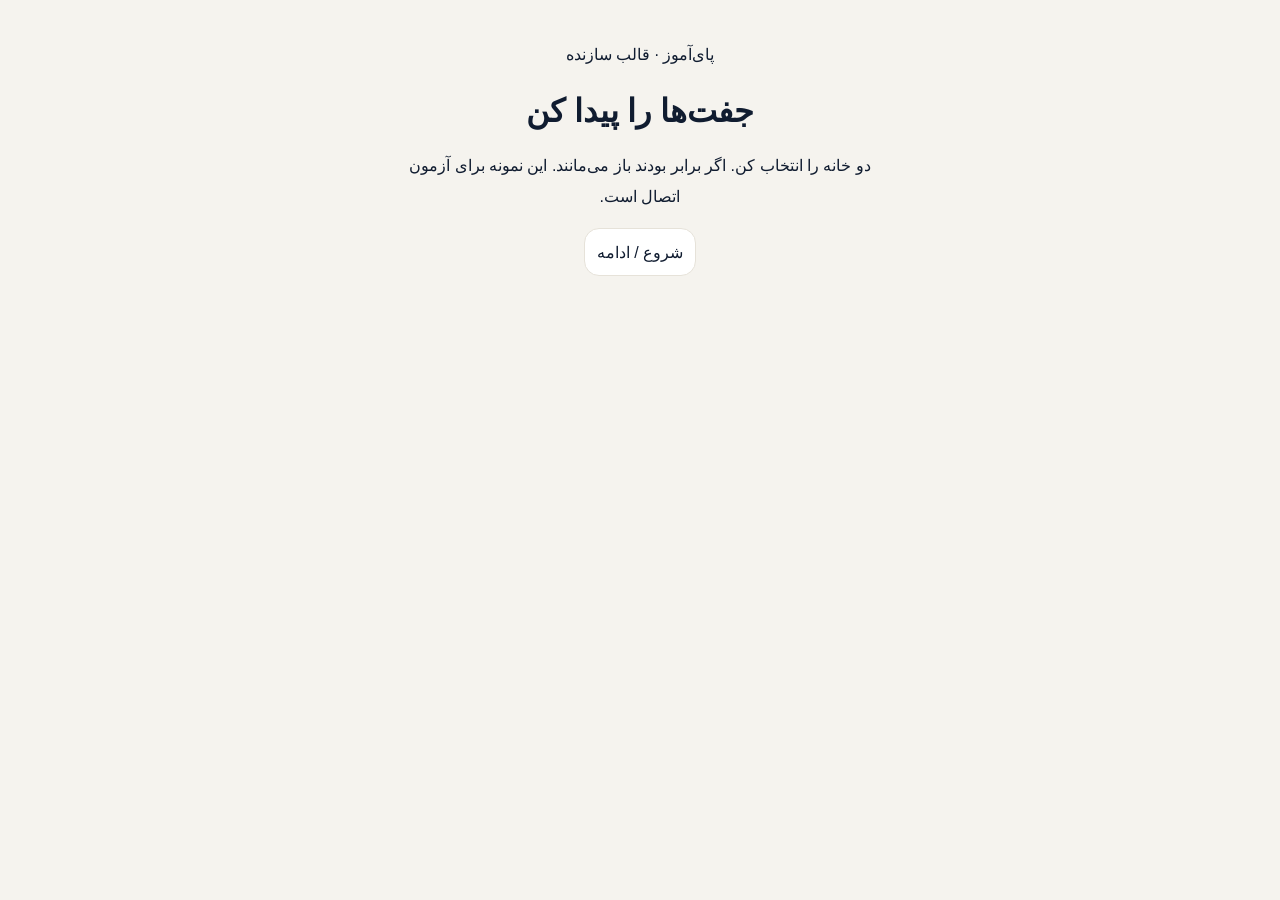
<file: bazi/content/my-game/index.html>
<!doctype html>
<html lang="fa" dir="rtl"><head><meta charset="utf-8"><meta name="viewport" content="width=device-width,initial-scale=1"><title>نمونهٔ حافظهٔ پای‌آموز</title>
<!--@META@-->
<style>/*@FONT@*/
:root{--bg:#F5F3EE;--surface:#FFFFFF;--ink:#101C30;--primary:#1F5FD6;--line:#E6E2D9}*{box-sizing:border-box}body{font-family:Vazirmatn,sans-serif;background:var(--bg);color:var(--ink);margin:0;padding:24px;text-align:center}main{max-width:480px;margin:auto}button{font:inherit;min-height:48px;border:1px solid var(--line);border-radius:15px;background:var(--surface);color:var(--ink);padding:12px;cursor:pointer}button:focus-visible{outline:3px solid var(--primary)}.grid{display:grid;grid-template-columns:repeat(4,1fr);gap:12px;margin:24px 0}p{line-height:1.9}[data-theme="dark"]{--bg:#050F1B;--surface:#0B1A2E;--ink:#EAF0F8;--primary:#6E9BFF;--line:#1B3150}</style></head>
<body><main><p>پای‌آموز · قالب سازنده</p><h1>جفت‌ها را پیدا کن</h1><p>دو خانه را انتخاب کن. اگر برابر بودند باز می‌مانند. این نمونه برای آزمون اتصال است.</p><button id="resume">شروع / ادامه</button><div class="grid" id="board"></div><p id="status" role="status"></p></main>
<script type="module">/*@SDK@*/
/*@GAME@*/</script></body></html>
</file>
